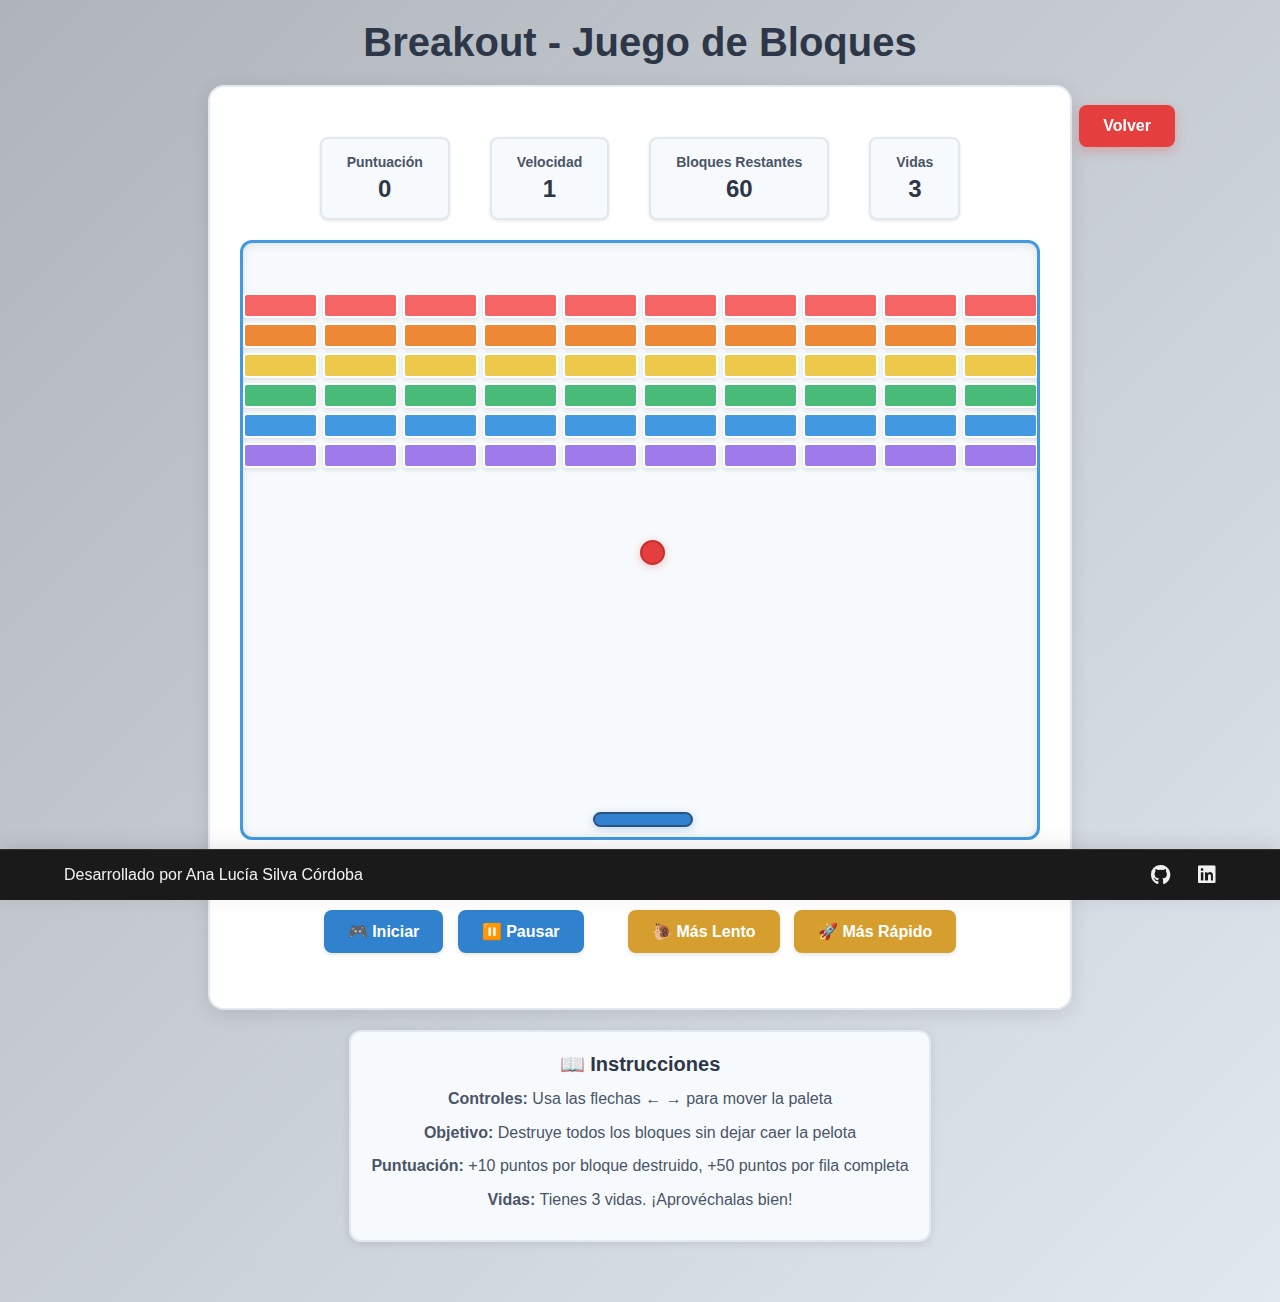
<file: pages/breakout.html>
<!DOCTYPE html>
<html lang="es">
  <head>
    <meta charset="UTF-8" />
    <meta name="viewport" content="width=device-width, initial-scale=1.0" />
    <link
      rel="stylesheet"
      href="https://cdnjs.cloudflare.com/ajax/libs/font-awesome/6.5.1/css/all.min.css"
      crossorigin="anonymous"
    />

    <link rel="stylesheet" href="../css/breakout.css" />
    <link rel="stylesheet" href="../css/button.css" />
    <link rel="stylesheet" href="../css/footer.css" />
    <link rel="stylesheet" href="../css/style.css" />
    <title>Breakout - Juego de Bloques</title>
  </head>
  <body>
  
    <div class="external-button">
      <button class="back-to-index" onclick="volverAlIndex()">Volver</button>
    </div>

    <h1><b> Breakout - Juego de Bloques</b></h1>

    <div class="game-container">
      <div class="info-panel">
        <div class="info-item">
          <div class="info-label">Puntuación</div>
          <div class="info-value" id="marcador">0</div>
        </div>
        <div class="info-item">
          <div class="info-label">Velocidad</div>
          <div class="info-value" id="velocidad-bola">0</div>
        </div>
        <div class="info-item">
          <div class="info-label">Bloques Restantes</div>
          <div class="info-value" id="bloques-restantes">60</div>
        </div>
        <div class="info-item">
          <div class="info-label">Vidas</div>
          <div class="info-value" id="vidas">3</div>
        </div>
      </div>

      <div class="ball-container" id="game-area">
        <div class="ball" id="ball"></div>
        <div class="bar" id="paddle"></div>
      </div>

      <div class="game-status" id="perdiste">
        Presiona Iniciar para comenzar
      </div>

      <div class="controls">
        <div class="control-group">
          <button id="iniciar-juego">🎮 Iniciar</button>
          <button id="pausar-juego">⏸️ Pausar</button>
        </div>

        <div class="control-group">
          <button id="disminuir-velocidad" class="speed-control">
            🐌 Más Lento
          </button>
          <button id="aumentar-velocidad" class="speed-control">
            🚀 Más Rápido
          </button>
        </div>
      </div>
    </div>

    <div class="instructions">
      <h3>📖 Instrucciones</h3>
      <p>
        <strong>Controles:</strong> Usa las flechas ← → para mover la paleta
      </p>
      <p>
        <strong>Objetivo:</strong> Destruye todos los bloques sin dejar caer la
        pelota
      </p>
      <p>
        <strong>Puntuación:</strong> +10 puntos por bloque destruido, +50 puntos
        por fila completa
      </p>
      <p><strong>Vidas:</strong> Tienes 3 vidas. ¡Aprovéchalas bien!</p>
    </div>

    <footer class="footer">
      <div class="footer-container">
        <div class="footer-left">Desarrollado por Ana Lucía Silva Córdoba</div>
        <div class="footer-right">
          <a
            href="https://github.com/alusilcof5"
            target="_blank"
            rel="noopener"
            aria-label="GitHub"
          >
            <i class="fab fa-github fa-lg"></i>
          </a>
          <a
            href="https://linkedin.com/in/ana-lucia-silva-cordoba"
            target="_blank"
            rel="noopener"
            aria-label="LinkedIn"
          >
            <i class="fab fa-linkedin fa-lg"></i>
          </a>
        </div>
      </div>
    </footer>

    <script src="../scripts/breakout.js"></script>
    <script src="../scripts/button.js"></script>
  </body>
</html>
</file>
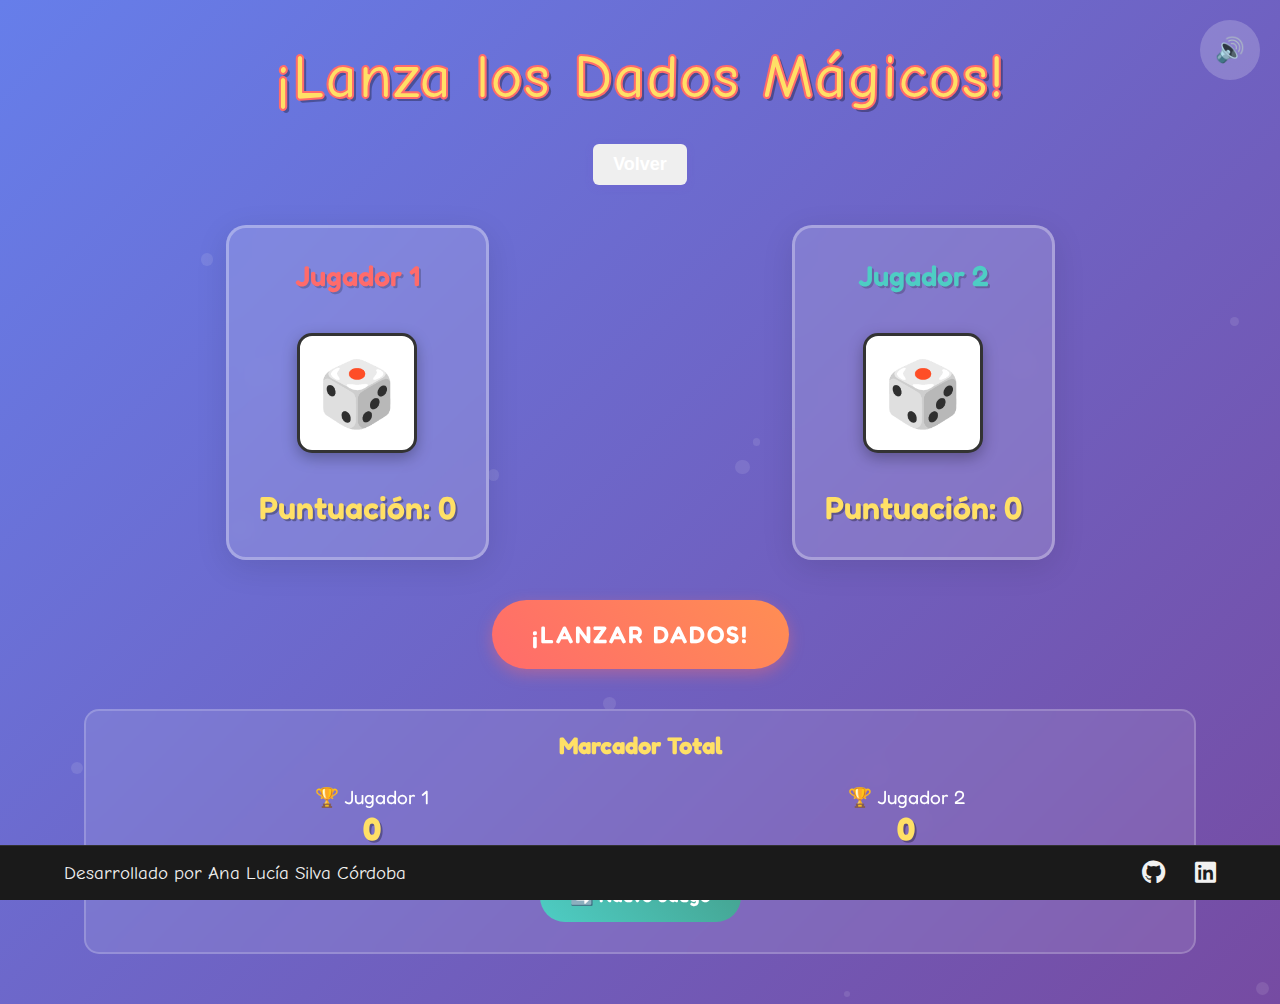
<file: pages/dice-game.html>
<!DOCTYPE html>
<html lang="es" dir="ltr">
<head>
    <meta charset="utf-8">
    <title>🎲 Aventura de Dados Mágicos 🎲</title>
    <link href="https://fonts.googleapis.com/css2?family=Fredoka:wght@400;600;700&family=Comic+Neue:wght@400;700&display=swap" rel="stylesheet">
    <link rel="stylesheet" href="../css/dice.css">
    <link rel="stylesheet" href="../css/footer.css">
    <script src="../scripts/dice.js" defer></script>
    <link rel="stylesheet" href="../css/button.css">
     <link
      rel="stylesheet"
      href="https://cdnjs.cloudflare.com/ajax/libs/font-awesome/6.5.1/css/all.min.css"
      crossorigin="anonymous"
    />
    <meta name="viewport" content="width=device-width, initial-scale=1.0">
</head>
<body>
    <button class="sound-toggle" onclick="toggleSound()" title="Activar/Desactivar sonidos">🔊</button>
    
    <div class="container">
        <h1 id="gameTitle">¡Lanza los Dados Mágicos!</h1>
        
     <!-- Botón externo fijo en la esquina superior derecha -->
    <div class="external-button">
      <button class="back-to-index" onclick="volverAlIndex()">Volver</button>
    </div>

        <div class="game-board">
            <div class="player player1">
                <div class="player-name">Jugador 1</div>
                <div class="dice-container">
                    <div class="dice" id="dice1">🎲</div>
                </div>
                <div class="score" id="score1">Puntuación: 0</div>
            </div>
            
            <div class="player player2">
                <div class="player-name">Jugador 2</div>
                <div class="dice-container">
                    <div class="dice" id="dice2">🎲</div>
                </div>
                <div class="score" id="score2">Puntuación: 0</div>
            </div>
        </div>
        
        <div class="controls">
            <button class="roll-btn" id="rollBtn" onclick="rollDice()">¡LANZAR DADOS!</button>
        </div>
        
        <div class="scoreboard">
            <h3>Marcador Total</h3>
            <div class="scores">
                <div class="player-score">
                    <span>🏆  Jugador 1</span>
                    <span class="total" id="total1">0</span>
                </div>
                <div class="player-score">
                    <span>🏆  Jugador 2</span>
                    <span class="total" id="total2">0</span>
                </div>
            </div>
            <button class="reset-btn" onclick="resetGame()">🔄 Nuevo Juego</button>
        </div>

    </div>
    <script src="../scripts/button.js"></script>
    
    <footer class="footer">
      <div class="footer-container">
        <div class="footer-left">Desarrollado por Ana Lucía Silva Córdoba</div>
        <div class="footer-right">
          <a
            href="https://github.com/alusilcof5"
            target="_blank"
            rel="noopener"
            aria-label="GitHub"
          >
            <i class="fab fa-github fa-lg"></i>
          </a>
          <a
            href="https://linkedin.com/in/ana-lucia-silva-cordoba"
            target="_blank"
            rel="noopener"
            aria-label="LinkedIn"
          >
            <i class="fab fa-linkedin fa-lg"></i>
          </a>
        </div>
      </div>
    </footer>
</body>
</html>
</file>
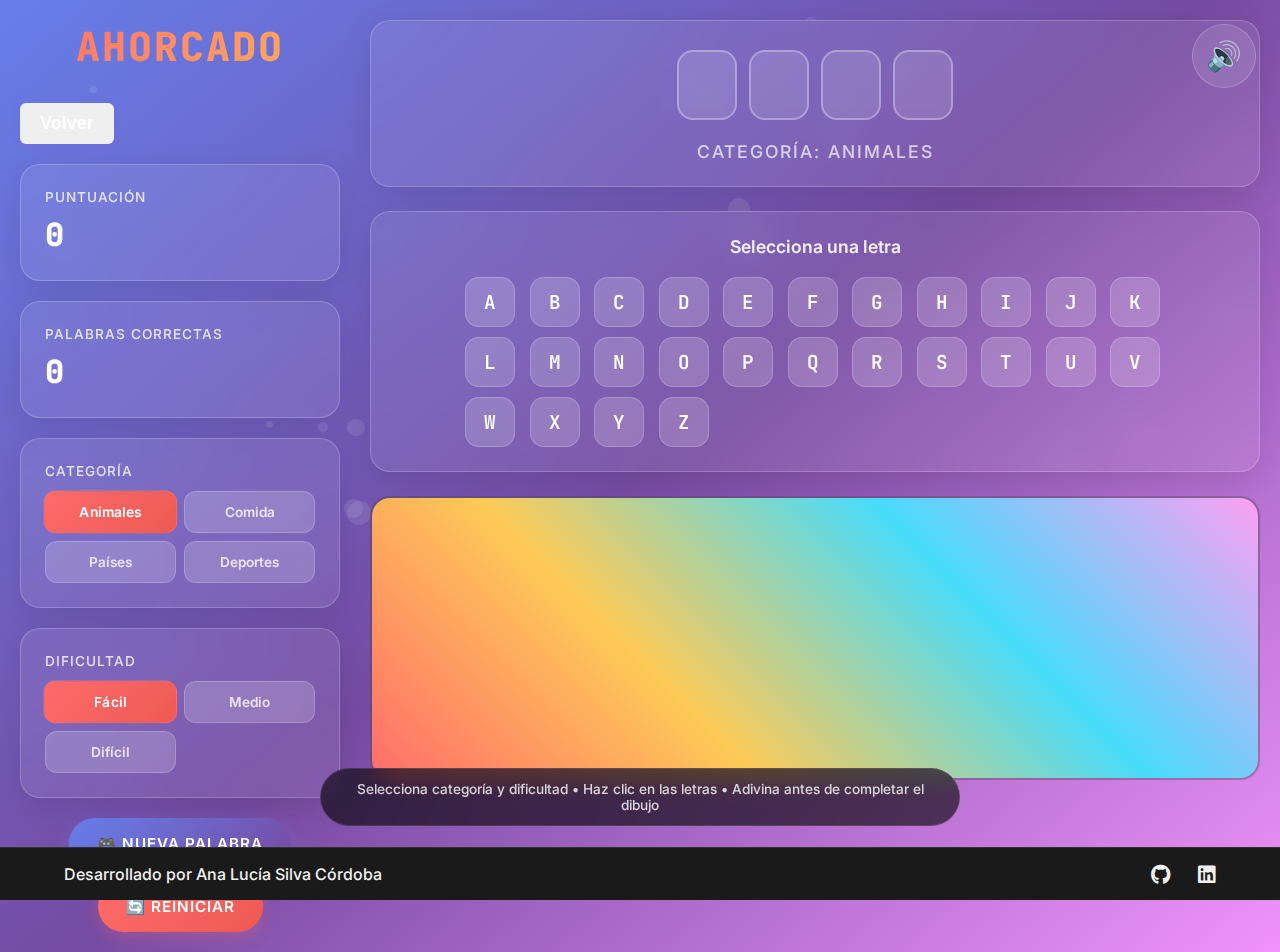
<file: pages/hangman.html>
<!DOCTYPE html>
<html lang="es" dir="ltr">
<head>
    <meta charset="utf-8">
    <title>🎯 Ahorcado - Desafío de Palabras</title>
    <link href="https://fonts.googleapis.com/css2?family=Inter:wght@400;500;600;700;800;900&family=JetBrains+Mono:wght@400;600;700&display=swap" rel="stylesheet">
    <link rel="stylesheet" href="https://cdnjs.cloudflare.com/ajax/libs/font-awesome/6.5.1/css/all.min.css"  crossorigin="anonymous" />
    <link rel="stylesheet" href="../css/hangman.css">
    <link rel="stylesheet" href="../css/button.css">
    <link rel="stylesheet" href="../css/footer.css">

</head>
<body>
    <div class="particles" id="particles"></div>
    
    <button class="sound-toggle" onclick="toggleSound()" title="Activar/Desactivar Sonidos">🔊</button>
    
    
    <div class="game-container">
        <div class="left-panel">
            <div class="game-title">AHORCADO</div>
            
            <div class="external-button">
      <button class="back-to-index" onclick="volverAlIndex()">Volver</button>
    </div>

            <div class="glass-card">
                <div class="info-title">Puntuación</div>
                <div class="info-value" id="score">0</div>
            </div>
            
            <div class="glass-card">
                <div class="info-title">Palabras Correctas</div>
                <div class="info-value" id="wordsCorrect">0</div>
            </div>
            
            <div class="glass-card">
                <div class="info-title">Categoría</div>
                <div class="selector-grid" id="categorySelector">
                    <button class="selector-btn active" data-category="animales">Animales</button>
                    <button class="selector-btn" data-category="comida">Comida</button>
                    <button class="selector-btn" data-category="paises">Países</button>
                    <button class="selector-btn" data-category="deportes">Deportes</button>
                </div>
            </div>
            
            <div class="glass-card">
                <div class="info-title">Dificultad</div>
                <div class="selector-grid" id="difficultySelector">
                    <button class="selector-btn active" data-difficulty="facil">Fácil</button>
                    <button class="selector-btn" data-difficulty="medio">Medio</button>
                    <button class="selector-btn" data-difficulty="dificil">Difícil</button>
                </div>
            </div>
            
            <div class="controls">
                <button class="control-btn" id="newGameBtn" onclick="startNewGame()">🎮 Nueva Palabra</button>
                <button class="control-btn secondary" onclick="resetGame()">🔄 Reiniciar</button>
            </div>
        </div>
        
        <div class="game-area">
            <div class="glass-card word-display">
                <div class="word-letters" id="wordDisplay"></div>
                <div class="category-hint" id="categoryHint">Categoría: Animales</div>
            </div>
            
            <div class="glass-card keyboard">
                <div class="keyboard-title">Selecciona una letra</div>
                <div class="alphabet-grid" id="alphabetGrid"></div>
            </div>

             <div class="hangman-container">
                <svg class="hangman-svg" viewBox="0 0 200 200">
                    <!-- Base -->
                    <line class="hangman-part" id="base" x1="10" y1="190" x2="100" y2="190"></line>
                    <!-- Pole -->
                    <line class="hangman-part" id="pole" x1="30" y1="190" x2="30" y2="20"></line>
                    <!-- Top -->
                    <line class="hangman-part" id="top" x1="30" y1="20" x2="120" y2="20"></line>
                    <!-- Noose -->
                    <line class="hangman-part" id="noose" x1="120" y1="20" x2="120" y2="40"></line>
                    <!-- Head -->
                    <circle class="hangman-part" id="head" cx="120" cy="50" r="10"></circle>
                    <!-- Body -->
                    <line class="hangman-part" id="body" x1="120" y1="60" x2="120" y2="130"></line>
                    <!-- Left arm -->
                    <line class="hangman-part" id="leftArm" x1="120" y1="80" x2="100" y2="100"></line>
                    <!-- Right arm -->
                    <line class="hangman-part" id="rightArm" x1="120" y1="80" x2="140" y2="100"></line>
                    <!-- Left leg -->
                    <line class="hangman-part" id="leftLeg" x1="120" y1="130" x2="100" y2="150"></line>
                    <!-- Right leg -->
                    <line class="hangman-part" id="rightLeg" x1="120" y1="130" x2="140" y2="150"></line>
                </svg>
            </div>
            
        </div>
    </div>
    
    <div class="game-result-overlay" id="gameResultOverlay">
        <div class="game-result-content">
            <div class="result-title" id="resultTitle">¡GANASTE!</div>
            <div class="result-word" id="resultWord">La palabra era: EJEMPLO</div>
            <div class="result-stats" id="resultStats">Puntuación: +100</div>
            <div class="controls">
                <button class="control-btn" onclick="continueGame()">🎯 Continuar</button>
                <button class="control-btn secondary" onclick="resetGame()">🔄 Reiniciar</button>
            </div>
        </div>
    </div>
    
    <div class="instructions">
        Selecciona categoría y dificultad • Haz clic en las letras • Adivina antes de completar el dibujo
    </div>

    <footer class="footer">
      <div class="footer-container">
        <div class="footer-left">Desarrollado por Ana Lucía Silva Córdoba</div>
        <div class="footer-right">
          <a
            href="https://github.com/alusilcof5"
            target="_blank"
            rel="noopener"
            aria-label="GitHub"
          >
            <i class="fab fa-github fa-lg"></i>
          </a>
          <a
            href="https://linkedin.com/in/ana-lucia-silva-cordoba"
            target="_blank"
            rel="noopener"
            aria-label="LinkedIn"
          >
            <i class="fab fa-linkedin fa-lg"></i>
          </a>
        </div>
      </div>
    </footer>

<script src="../scripts/button.js"></script>
<script src="../scripts/hangman.js"></script>
   
</body>
</html>
</file>
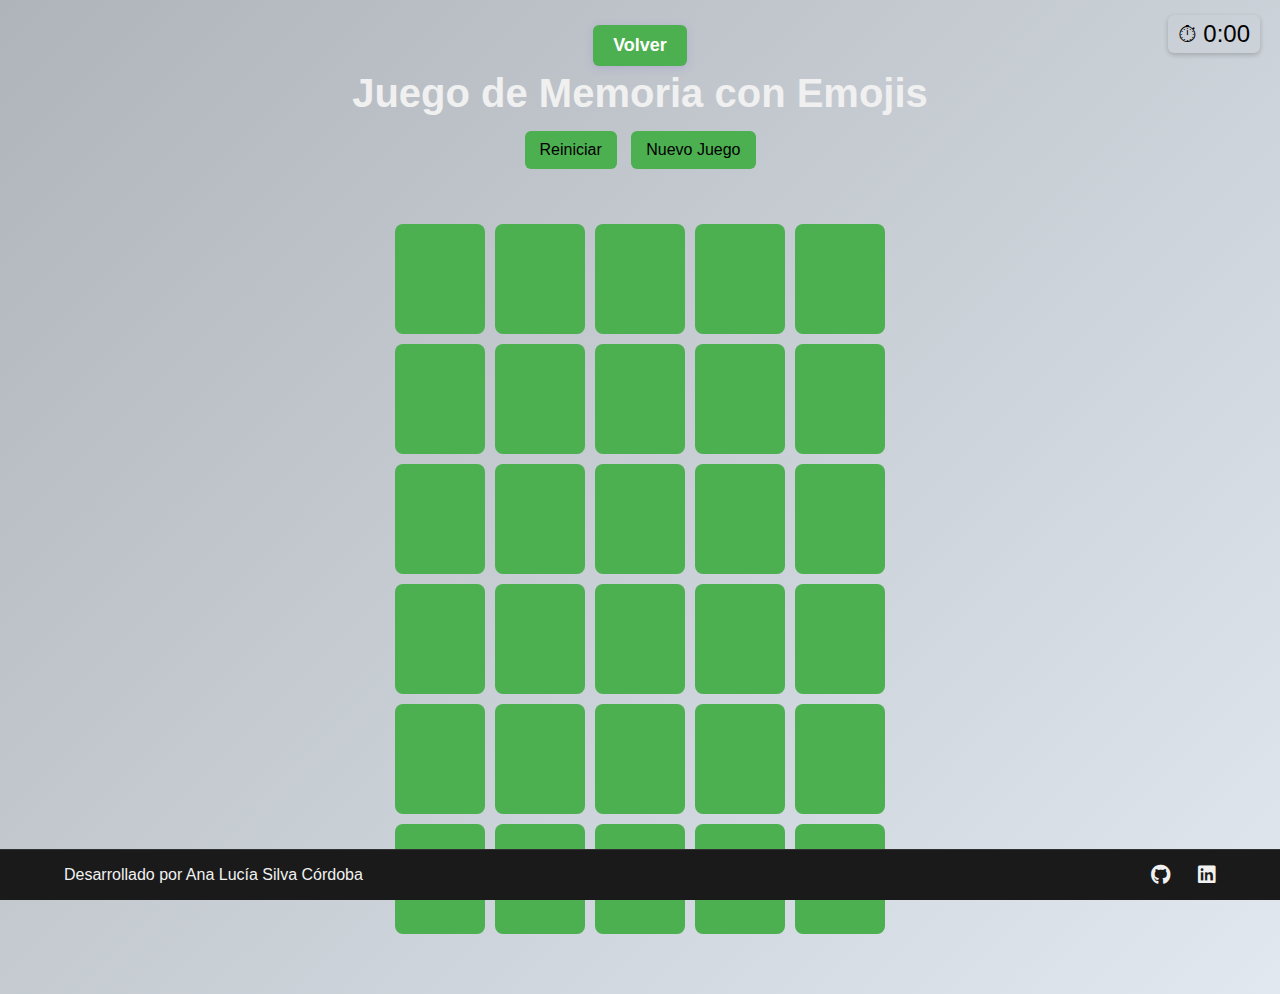
<file: pages/memory.html>
<!DOCTYPE html>
<html lang="es">
<head>
<meta charset="UTF-8">
<title>Juego de Memoria con Emojis</title>
<link rel="stylesheet" href="../css/memory.css">
<link rel="stylesheet" href="../css/button.css">
<link rel="stylesheet" href="../css/footer.css">
<link rel="stylesheet" href="../css/style.css">
 <link
      rel="stylesheet"
      href="https://cdnjs.cloudflare.com/ajax/libs/font-awesome/6.5.1/css/all.min.css"
      crossorigin="anonymous"
    />
<script src="../scripts/memory.js" defer></script>

</head>
<body>
    <!-- Botón externo fijo en la esquina superior derecha -->
    <div class="external-button">
      <button class="back-to-index" onclick="volverAlIndex()">Volver</button>
    </div>

<h1>Juego de Memoria con Emojis</h1>
<div id="timer">⏱ 0:00</div>

<div class="buttons">
    <button onclick="resetGame()">Reiniciar</button>
    <button onclick="newGame()">Nuevo Juego</button>
</div>

<div class="board" id="board"></div>

<!-- Modal de victoria -->
<div class="modal" id="winModal">
    <div class="modal-content">
        <h2>🎉 ¡Ganaste!</h2>
        <p id="finalTime"></p>
        <button onclick="closeModal()">Cerrar</button>
    </div>
</div>

<footer class="footer">
      <div class="footer-container">
        <div class="footer-left">Desarrollado por Ana Lucía Silva Córdoba</div>
        <div class="footer-right">
          <a
            href="https://github.com/alusilcof5"
            target="_blank"
            rel="noopener"
            aria-label="GitHub"
          >
            <i class="fab fa-github fa-lg"></i>
          </a>
          <a
            href="https://linkedin.com/in/ana-lucia-silva-cordoba"
            target="_blank"
            rel="noopener"
            aria-label="LinkedIn"
          >
            <i class="fab fa-linkedin fa-lg"></i>
          </a>
        </div>
      </div>
    </footer>
<script src="../scripts/button.js"></script>



</body>
</html>
</file>
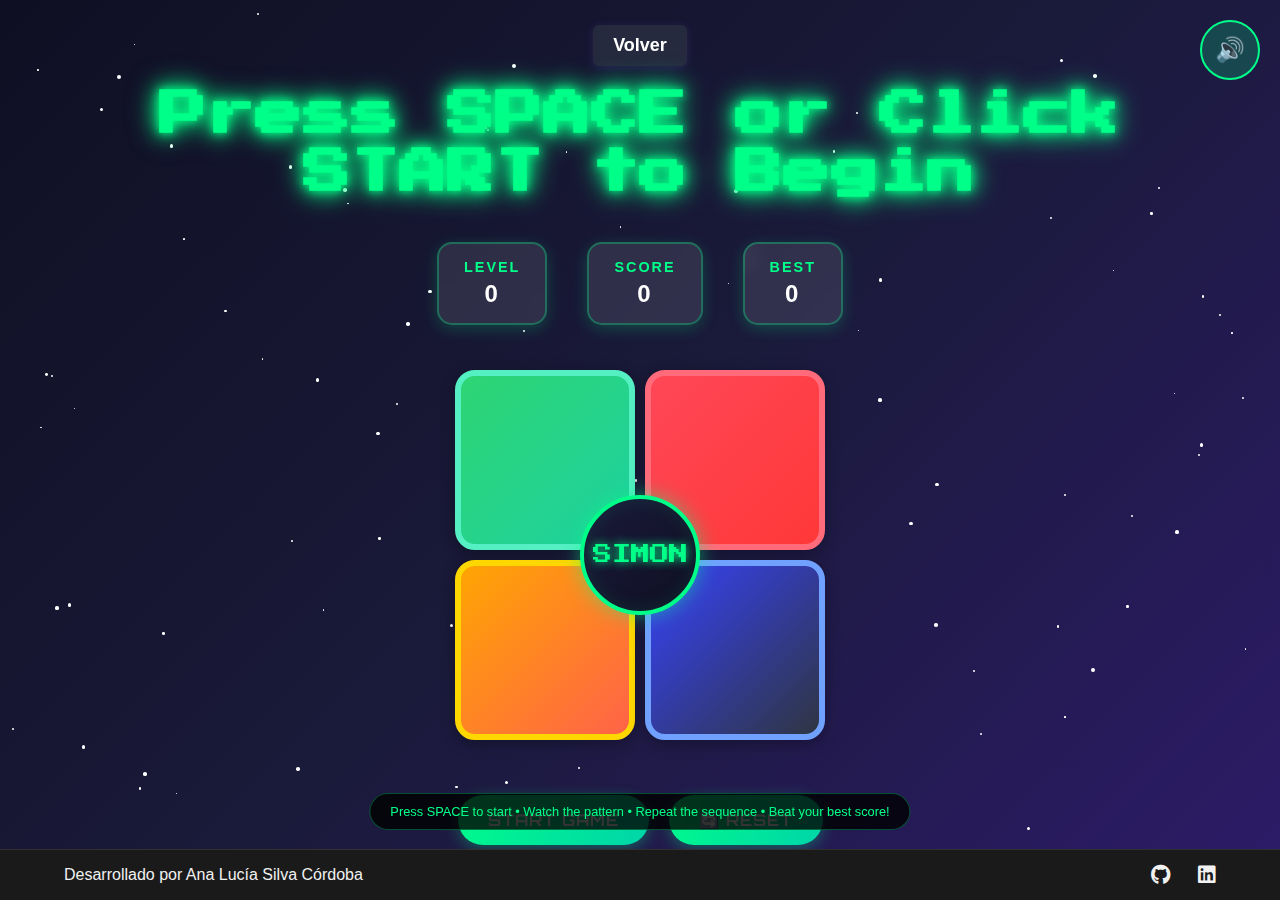
<file: pages/simon.html>
<!DOCTYPE html>
<html lang="en" dir="ltr">
<head>
    <meta charset="utf-8">
    <title>🎵 Simon Says - Memory Challenge</title>
    <link href="https://fonts.googleapis.com/css2?family=Orbitron:wght@400;700;900&family=Press+Start+2P&display=swap" rel="stylesheet">
    <link rel="stylesheet" href="../css/simon.css">
    <link rel="stylesheet" href="../css/button.css">
    <link rel="stylesheet" href="../css/footer.css">
    <link
      rel="stylesheet"
      href="https://cdnjs.cloudflare.com/ajax/libs/font-awesome/6.5.1/css/all.min.css"
      crossorigin="anonymous"
    />
</head>
<body class="body">
    <div class="stars" id="stars"></div>
    
    <button class="sound-toggle" onclick="toggleSound()" title="Toggle Sound">🔊</button>
    
    <div class="external-button">
      <button class="back-to-index" onclick="volverAlIndex()">Volver</button>
    </div>

    <h1 id="level-title">Press SPACE or Click START to Begin</h1>
    
    <div class="game-info">
        <div class="info-item">
            Level
            <span class="info-value" id="level-display">0</span>
        </div>
        <div class="info-item">
            Score
            <span class="info-value" id="score-display">0</span>
        </div>
        <div class="info-item">
            Best
            <span class="info-value" id="best-score">0</span>
        </div>
    </div>
    
    <div class="container">
        <div class="center-logo" id="center-logo">
            SIMON
        </div>
        
        <div class="row">
            <div class="btn green" id="green" data-color="green"></div>
            <div class="btn red" id="red" data-color="red"></div>
        </div>
        <div class="row">
            <div class="btn yellow" id="yellow" data-color="yellow"></div>
            <div class="btn blue" id="blue" data-color="blue"></div>
        </div>
    </div>
    
    <div class="controls">
        <button class="control-btn" id="start-btn" onclick="startGame()">START GAME</button>
        <button class="control-btn" onclick="resetGame()">🔄 RESET</button>
    </div>
    
    <div class="instructions">
        Press SPACE to start • Watch the pattern • Repeat the sequence • Beat your best score!
    </div>

    <footer class="footer">
      <div class="footer-container">
        <div class="footer-left">Desarrollado por Ana Lucía Silva Córdoba</div>
        <div class="footer-right">
          <a
            href="https://github.com/alusilcof5"
            target="_blank"
            rel="noopener"
            aria-label="GitHub"
          >
            <i class="fab fa-github fa-lg"></i>
          </a>
          <a
            href="https://linkedin.com/in/ana-lucia-silva-cordoba"
            target="_blank"
            rel="noopener"
            aria-label="LinkedIn"
          >
            <i class="fab fa-linkedin fa-lg"></i>
          </a>
        </div>
      </div>
    </footer>
<script src="../scripts/button.js"></script>

<script src="../scripts/simon.js"></script>
</body>
</html>
</file>
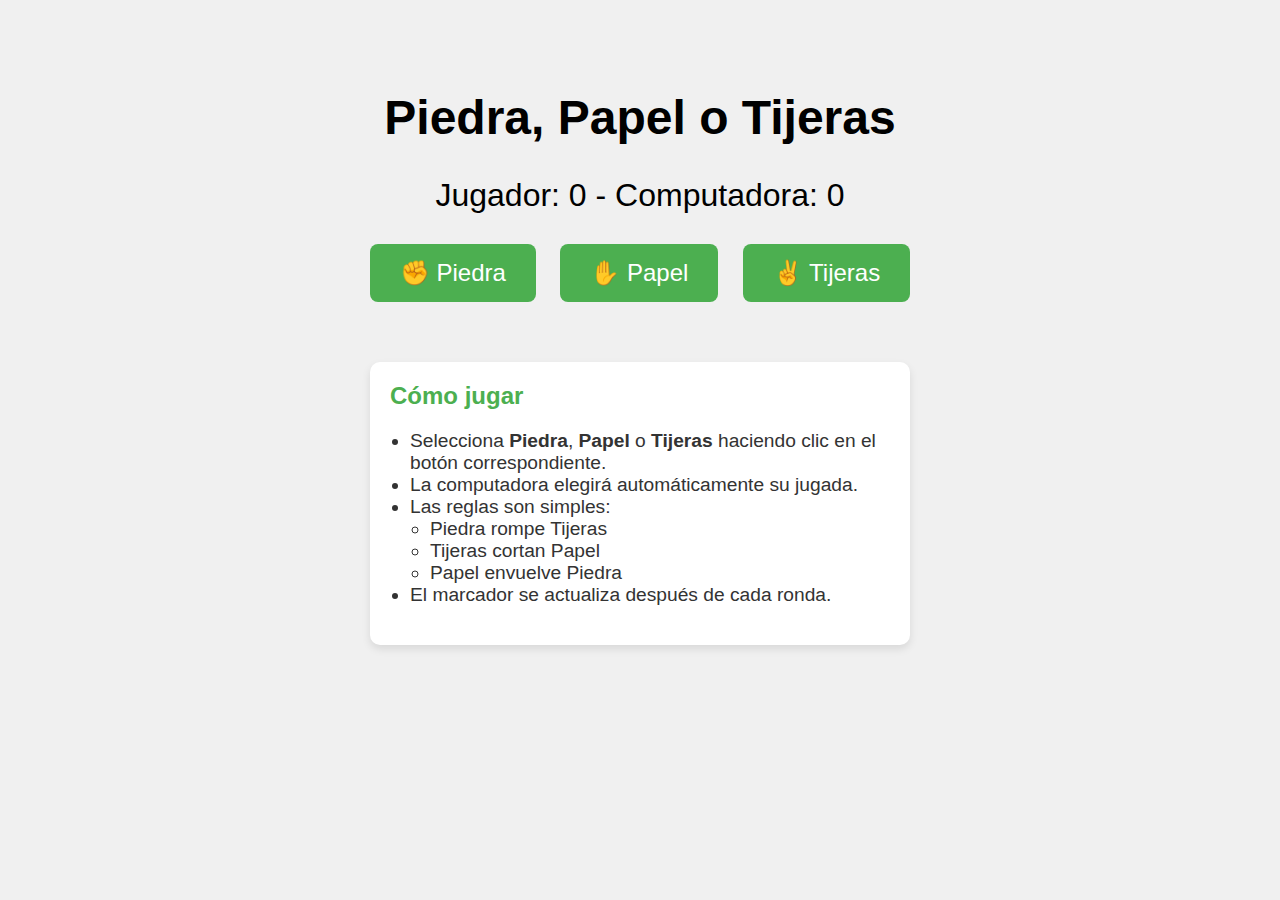
<file: pages/stone-paper.html>
<!DOCTYPE html>
<html lang="es">
<head>
<meta charset="UTF-8">
<title>Piedra, Papel o Tijeras</title>
<style>
    body {
        font-family: Arial, sans-serif;
        background-color: #f0f0f0;
        text-align: center;
        padding: 50px;
    }
    h1 {
        font-size: 3rem;
    }
    .score {
        font-size: 2rem;
        margin: 20px 0;
    }
    .buttons {
        margin: 20px;
    }
    button {
        font-size: 1.5rem;
        padding: 15px 30px;
        margin: 10px;
        cursor: pointer;
        border-radius: 8px;
        border: none;
        background-color: #4CAF50;
        color: white;
        transition: background-color 0.3s;
    }
    button:hover {
        background-color: #45a049;
    }
    .result {
        font-size: 2rem;
        margin-top: 20px;
        font-weight: bold;
    }
    .instructions {
        margin-top: 30px;
        background: white;
        padding: 20px;
        border-radius: 10px;
        display: inline-block;
        max-width: 500px;
        font-size: 1.2rem;
        color: #333;
        box-shadow: 0 4px 8px rgba(0,0,0,0.1);
        text-align: left;
    }
    .instructions h2 {
        margin-top: 0;
        font-size: 1.5rem;
        color: #4CAF50;
    }
    .instructions ul {
        padding-left: 20px;
    }
</style>
</head>
<body>
<h1>Piedra, Papel o Tijeras</h1>
<div class="score">
    Jugador: <span id="player-score">0</span> - Computadora: <span id="computer-score">0</span>
</div>
<div class="buttons">
    <button onclick="play('piedra')">✊ Piedra</button>
    <button onclick="play('papel')">✋ Papel</button>
    <button onclick="play('tijeras')">✌ Tijeras</button>
</div>
<div class="result" id="result"></div>

<div class="instructions">
    <h2>Cómo jugar</h2>
    <ul>
        <li>Selecciona <b>Piedra</b>, <b>Papel</b> o <b>Tijeras</b> haciendo clic en el botón correspondiente.</li>
        <li>La computadora elegirá automáticamente su jugada.</li>
        <li>Las reglas son simples:
            <ul>
                <li>Piedra rompe Tijeras</li>
                <li>Tijeras cortan Papel</li>
                <li>Papel envuelve Piedra</li>
            </ul>
        </li>
        <li>El marcador se actualiza después de cada ronda.</li>
    </ul>
</div>

<script>
    let playerScore = 0;
    let computerScore = 0;

    function computerPlay() {
        const choices = ['piedra', 'papel', 'tijeras'];
        return choices[Math.floor(Math.random() * 3)];
    }

    function play(playerSelection) {
        const computerSelection = computerPlay();
        let result = '';

        if (playerSelection === computerSelection) {
            result = 'Empate 😐';
        } else if (
            (playerSelection === 'piedra' && computerSelection === 'tijeras') ||
            (playerSelection === 'papel' && computerSelection === 'piedra') ||
            (playerSelection === 'tijeras' && computerSelection === 'papel')
        ) {
            playerScore++;
            result = `Ganaste 🎉 (${playerSelection} vence a ${computerSelection})`;
        } else {
            computerScore++;
            result = `Perdiste 😢 (${computerSelection} vence a ${playerSelection})`;
        }

        document.getElementById('player-score').textContent = playerScore;
        document.getElementById('computer-score').textContent = computerScore;
        document.getElementById('result').textContent = result;
    }
</script>
</body>
</html>
</file>
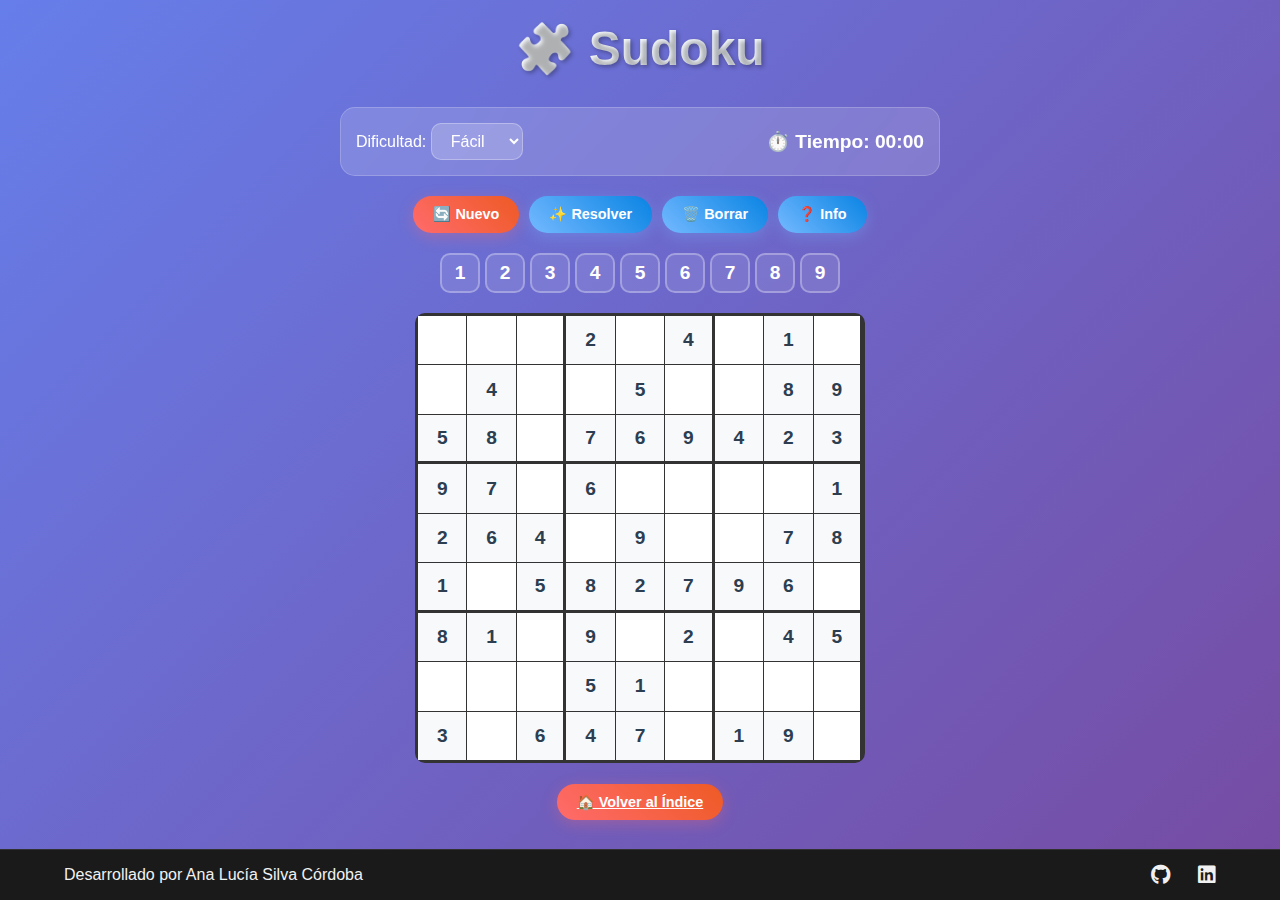
<file: pages/sudoku.html>
<!DOCTYPE html>
<html lang="es">
<head>
    <meta charset="UTF-8">
    <meta name="viewport" content="width=device-width, initial-scale=1.0">
    <link rel="stylesheet" href="../css/sudoku.css">
    <link rel="stylesheet" href="../css/footer.css">
     <link
      rel="stylesheet"
      href="https://cdnjs.cloudflare.com/ajax/libs/font-awesome/6.5.1/css/all.min.css"
      crossorigin="anonymous"
    />
    <title>Sudoku - Juego Interactivo</title>
</head>
<body>
    <div class="container">
        <div class="header"><h1>🧩 Sudoku</h1></div>
        
        <div class="game-info">
            <div class="difficulty-selector">
                <label for="difficulty">Dificultad: </label>
                <select id="difficulty">
                    <option value="easy">Fácil</option>
                    <option value="hard">Difícil</option>
                </select>
            </div>
            <div class="timer">⏱️ Tiempo: <span id="timer">00:00</span></div>
        </div>

        <div class="controls">
            <button class="btn" onclick="generateNewGame()">🔄 Nuevo</button>
            <button class="btn btn-secondary" onclick="solvePuzzle()">✨ Resolver</button>
            <button class="btn btn-secondary" onclick="clearSelected()">🗑️ Borrar</button>
            <button class="btn btn-secondary" onclick="showInstructions()">❓ Info</button>
        </div>

        <div class="number-input" id="number-input"></div>
        <div class="sudoku-board" id="sudoku-board"></div>
        <div class="message success" id="success-message">🎉 ¡Felicidades! Sudoku completado 🎉</div>

        <!-- Modal -->
        <div class="modal" id="instructions-modal" onclick="hideInstructions()">
            <div class="modal-content" onclick="event.stopPropagation()">
                <div class="modal-header">
                    <h2>📋 Cómo Jugar</h2>
                    <button class="close-btn" onclick="hideInstructions()">×</button>
                </div>
                <div class="modal-body" id="modal-body"></div>
                <div class="modal-footer">
                    <button class="btn" onclick="hideInstructions()">🚀 ¡A Jugar!</button>
                </div>
            </div>
        </div>
        <div class="back-button-container">
    <a href="../index.html" class="btn btn-back">🏠 Volver al Índice</a>
</div>

    </div>

    <footer class="footer">
      <div class="footer-container">
        <div class="footer-left">Desarrollado por Ana Lucía Silva Córdoba</div>
        <div class="footer-right">
          <a
            href="https://github.com/alusilcof5"
            target="_blank"
            rel="noopener"
            aria-label="GitHub"
          >
            <i class="fab fa-github fa-lg"></i>
          </a>
          <a
            href="https://linkedin.com/in/ana-lucia-silva-cordoba"
            target="_blank"
            rel="noopener"
            aria-label="LinkedIn"
          >
            <i class="fab fa-linkedin fa-lg"></i>
          </a>
        </div>
      </div>
    </footer>

    <script src="../scripts/sudoku.js"></script>
</body>
</html>
</file>
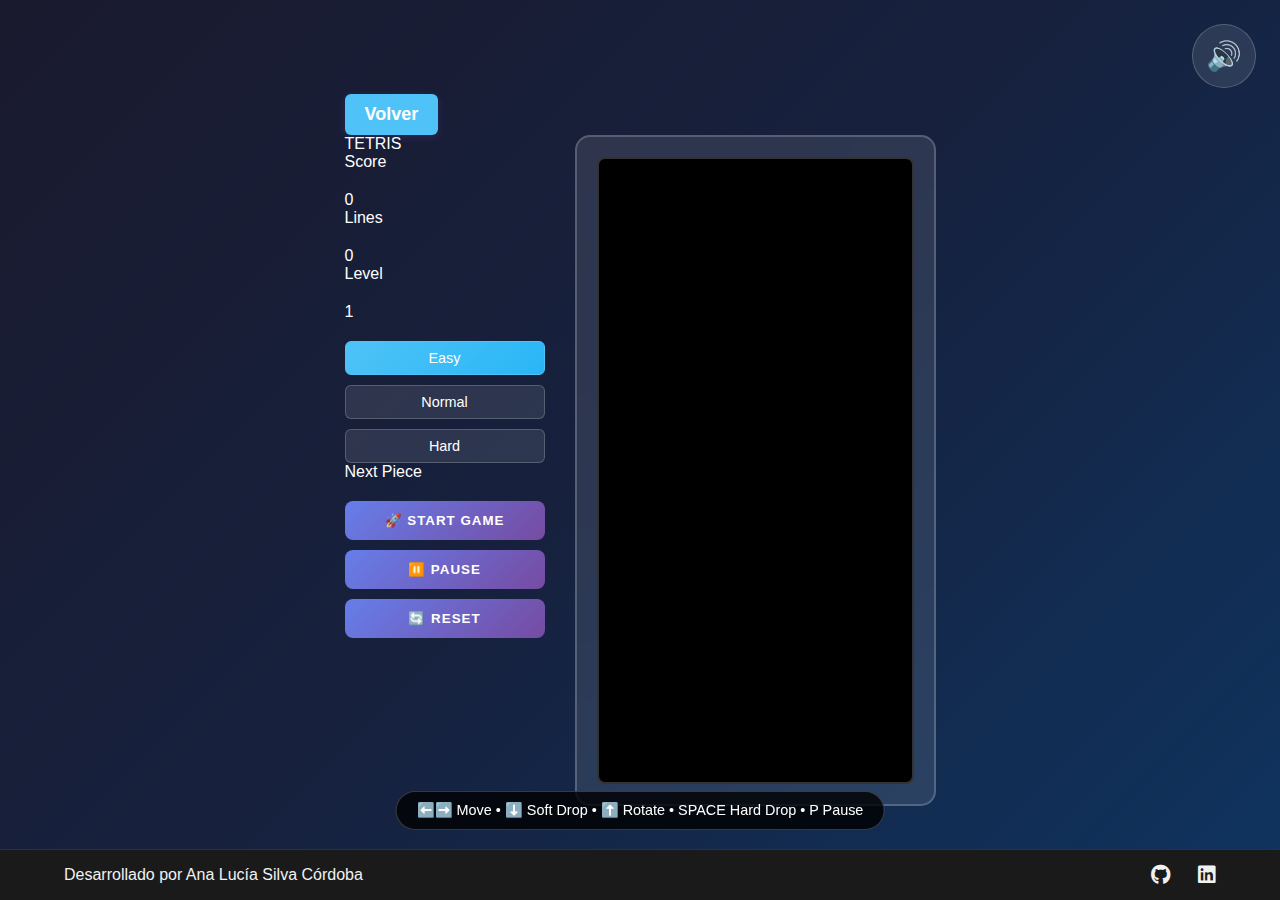
<file: pages/tetris.html>
<!DOCTYPE html>
<html lang="en" dir="ltr">
<head>
    <meta charset="utf-8">
    <title>🎮 Tetris - Block Challenge</title>
    <link href="https://fonts.googleapis.com/css2?family=Orbitron:wght@400;700;900&family=Press+Start+2P&display=swap" rel="stylesheet">
    <link rel="stylesheet" href="../css/tetris.css">
    <link rel="stylesheet" href="../css/button.css">
    <link rel="stylesheet" href="../css/footer.css">
    <link rel="stylesheet" href="https://cdnjs.cloudflare.com/ajax/libs/font-awesome/6.5.1/css/all.min.css" crossorigin="anonymous" />
</head>
<body>
    <div class="stars" id="stars"></div>
    
    <button class="sound-toggle" onclick="toggleSound()" title="Toggle Sound">🔊</button>
    
    <section>
    <div class="external-button">
      <button class="back-to-index" onclick="volverAlIndex()">Volver</button>
    </div>
   

    <div class="game-container">
        <div class="left-panel">
            <div class="game-title">TETRIS</div>
            
            <div class="info-panel">
                <div class="info-title">Score</div>
                <div class="info-value" id="score">0</div>
            </div>
            
            <div class="info-panel">
                <div class="info-title">Lines</div>
                <div class="info-value" id="lines">0</div>
            </div>
            
            <div class="info-panel">
                <div class="info-title">Level</div>
                <div class="info-value" id="currentLevel">1</div>
                <div class="level-selector">
                    <button class="level-btn active" onclick="setLevel(1)">Easy</button>
                    <button class="level-btn" onclick="setLevel(2)">Normal</button>
                    <button class="level-btn" onclick="setLevel(3)">Hard</button>
                </div>
            </div>
            
            <div class="info-panel">
                <div class="info-title">Next Piece</div>
                <div class="next-piece">
                    <div class="next-grid" id="nextPiece"></div>
                </div>
            </div>
            
            <div class="controls">
                <button class="control-btn" id="startBtn" onclick="startGame()">🚀 Start Game</button>
                <button class="control-btn pause-btn" id="pauseBtn" onclick="togglePause()">⏸️ Pause</button>
                <button class="control-btn" onclick="resetGame()">🔄 Reset</button>
            </div>
        </div>
        
        <div class="game-board">
            <div class="tetris-grid" id="gameGrid"></div>
        </div>
    </div>
    
    <div class="game-over-overlay" id="gameOverOverlay">
        <div class="game-over-content">
            <div class="game-over-title">GAME OVER</div>
            <div class="game-over-stats" id="finalStats"></div>
            <button class="control-btn" onclick="startGame()">🎮 Play Again</button>
        </div>
    </div>
    
    <div class="instructions">
        ⬅️➡️ Move • ⬇️ Soft Drop • ⬆️ Rotate • SPACE Hard Drop • P Pause
    </div>

    <footer class="footer">
      <div class="footer-container">
        <div class="footer-left">Desarrollado por Ana Lucía Silva Córdoba</div>
        <div class="footer-right">
          <a
            href="https://github.com/alusilcof5"
            target="_blank"
            rel="noopener"
            aria-label="GitHub"
          >
            <i class="fab fa-github fa-lg"></i>
          </a>
          <a
            href="https://linkedin.com/in/ana-lucia-silva-cordoba"
            target="_blank"
            rel="noopener"
            aria-label="LinkedIn"
          >
            <i class="fab fa-linkedin fa-lg"></i>
          </a>
        </div>
      </div>
    </footer>
    <script src="../scripts/tetris.js"></script>
    <script src="../scripts/button.js"></script>
</body>
</html>
</file>
<file: css/breakout.css>
* {
  margin: 0;
  padding: 0;
  box-sizing: border-box;
}

body {
  font-family: "Arial", sans-serif;
  background: linear-gradient(135deg, #f8fafc 0%, #e2e8f0 100%);
  color: #1a202c;
  min-height: 100vh;
  display: flex;
  flex-direction: column;
  align-items: center;
  padding: 20px 20px 80px 20px; /* Padding inferior para el footer fijo */
  margin: 0;
}

h1 {
  font-size: 2.5rem;
  margin-bottom: 20px;
  text-shadow: none;
  text-align: center;
  color: #2d3748;
}

.game-container {
  background: #ffffff;
  border-radius: 16px;
  padding: 30px;
  box-shadow: 0 4px 20px rgba(0, 0, 0, 0.1);
  border: 2px solid #e2e8f0;
}

.ball-container {
  width: 800px;
  height: 600px;
  background: #f7fafc;
  border: 3px solid #4299e1;
  border-radius: 12px;
  position: relative;
  margin: 20px auto;
  overflow: hidden;
  box-shadow: inset 0 2px 8px rgba(0, 0, 0, 0.1);
}

.ball {
  width: 25px;
  height: 25px;
  background: #e53e3e;
  border-radius: 50%;
  position: absolute;
  box-shadow: 0 2px 8px rgba(229, 62, 62, 0.3);
  border: 2px solid #c53030;
}

.bar {
  width: 100px;
  height: 15px;
  background: #3182ce;
  border-radius: 8px;
  position: absolute;
  bottom: 10px;
  left: 350px;
  box-shadow: 0 2px 8px rgba(49, 130, 206, 0.3);
  border: 2px solid #2c5282;
}

.brick {
  width: 75px;
  height: 25px;
  position: absolute;
  border-radius: 4px;
  border: 2px solid #ffffff;
  box-shadow: 0 2px 4px rgba(0, 0, 0, 0.1);
}

.brick-row-1 {
  background: #f56565;
} /* Rojo suave */
.brick-row-2 {
  background: #ed8936;
} /* Naranja suave */
.brick-row-3 {
  background: #ecc94b;
} /* Amarillo suave */
.brick-row-4 {
  background: #48bb78;
} /* Verde suave */
.brick-row-5 {
  background: #4299e1;
} /* Azul suave */
.brick-row-6 {
  background: #9f7aea;
} /* Púrpura suave */

.controls {
  text-align: center;
  margin: 20px 0;
}

.control-group {
  display: inline-block;
  margin: 0 15px;
  vertical-align: top;
}

button {
  background: #3182ce;
  color: white;
  border: none;
  padding: 12px 24px;
  margin: 5px;
  border-radius: 8px;
  cursor: pointer;
  font-size: 16px;
  font-weight: 600;
  transition: all 0.2s ease;
  box-shadow: 0 2px 4px rgba(0, 0, 0, 0.1);
}

button:hover {
  background: #2c5282;
  transform: translateY(-1px);
  box-shadow: 0 4px 8px rgba(0, 0, 0, 0.15);
}

button:focus {
  outline: 3px solid #63b3ed;
  outline-offset: 2px;
}

button:active {
  transform: translateY(0);
}

.speed-control {
  background: #d69e2e;
}

.speed-control:hover {
  background: #b7791f;
}

.restart-btn {
  background: #e53e3e;
}

.restart-btn:hover {
  background: #c53030;
}

.info-panel {
  display: flex;
  justify-content: center;
  gap: 40px;
  margin: 20px 0;
  flex-wrap: wrap;
}

.info-item {
  background: #f7fafc;
  padding: 15px 25px;
  border-radius: 8px;
  text-align: center;
  border: 2px solid #e2e8f0;
  box-shadow: 0 1px 3px rgba(0, 0, 0, 0.1);
}

.info-label {
  font-size: 14px;
  color: #4a5568;
  margin-bottom: 5px;
  font-weight: 600;
}

.info-value {
  font-size: 24px;
  font-weight: bold;
  color: #2d3748;
}

.game-status {
  text-align: center;
  font-size: 18px;
  margin: 15px 0;
  min-height: 25px;
  color: #2d3748;
  font-weight: 600;
}

.instructions {
  background: #f7fafc;
  padding: 20px;
  border-radius: 12px;
  margin-top: 20px;
  text-align: center;
  max-width: 600px;
  border: 2px solid #e2e8f0;
  box-shadow: 0 2px 8px rgba(0, 0, 0, 0.1);
}

.instructions h3 {
  margin-bottom: 10px;
  color: #2d3748;
  font-size: 20px;
}

.instructions p {
  margin: 8px 0;
  color: #4a5568;
  line-height: 1.6;
}

.footer {
  position: fixed;
  bottom: 0;
  left: 0;
  right: 0;
  width: 100%;
  padding: 15px 0;
  background: #ffffff;
  border-top: 2px solid #e2e8f0;
  box-shadow: 0 -4px 20px rgba(0, 0, 0, 0.1);
  z-index: 1000;
}

.footer-content {
  max-width: 1200px;
  margin: 0 auto;
  display: flex;
  justify-content: space-between;
  align-items: center;
  padding: 0 30px;
}

.footer-info {
  display: flex;
  flex-direction: column;
  align-items: flex-end;
  text-align: right;
}

.footer-text {
  color: #4a5568;
  font-size: 14px;
  margin: 0;
  font-weight: 600;
}

.game-info {
  font-size: 12px;
  color: #718096;
  margin: 2px 0 0 0;
}

/* Botón fuera del contenedor principal */
.external-button {
  position: fixed;
  top: 100px;
  right: 100px;
  z-index: 1001;
}

.external-button .back-to-index {
  background: #e53e3e;
  padding: 12px 24px;
  font-size: 16px;
  border-radius: 8px;
  box-shadow: 0 4px 12px rgba(229, 62, 62, 0.3);
}

.external-button .back-to-index:hover {
  background: #c53030;
  box-shadow: 0 6px 16px rgba(229, 62, 62, 0.4);
}

.footer {
  background-color: #1a1a1a;
  color: #f1f1f1;
  padding: 1rem 0;
}

.footer-container {
  max-width: 1200px;
  margin: 0 auto; /* centra el contenido */
  padding: 0 1.5rem; /* espacio lateral interno */
  display: flex;
  justify-content: space-between;
  align-items: center;
  flex-wrap: wrap;
}

.footer-left {
  font-weight: 500;
}

.footer-right a {
  color: #f1f1f1;
  margin-left: 1.5rem;
  text-decoration: none;
  transition: color 0.3s ease;
}

.footer-right a:hover {
  color: #0e76a8; /* color al hacer hover */
}

@media (max-width: 768px) {
  .footer-content {
    flex-direction: column;
    gap: 10px;
    padding: 0 20px;
  }

  .footer-info {
    align-items: center;
    text-align: center;
  }

  .external-button {
    top: 10px;
    right: 10px;
  }

  .external-button .back-to-index {
    padding: 8px 16px;
    font-size: 14px;
  }
}

@media (max-width: 900px) {
  .ball-container {
    width: 90vw;
    max-width: 800px;
    height: 60vh;
    min-height: 400px;
  }

  h1 {
    font-size: 2rem;
  }

  .game-container {
    padding: 20px;
    margin: 0 10px;
  }
}

.brick.destroyed {
  animation: brickDestroy 0.3s ease-out;
}

@keyframes brickDestroy {
  0% {
    transform: scale(1) rotate(0deg);
    opacity: 1;
  }
  50% {
    transform: scale(1.2) rotate(10deg);
    opacity: 0.7;
  }
  100% {
    transform: scale(0) rotate(45deg);
    opacity: 0;
  }
}
</file>
<file: css/button.css>
.back-to-index {
  color: white;
  border: none;
  padding: 10px 20px;
  border-radius: 6px;
  cursor: pointer;
  font-size: 18px;
  font-weight: 600;
  transition: all 0.2s ease;
  box-shadow: 0 2px 8px rgba(128, 90, 213, 0.2);
  text-decoration: none;
  display: inline-flex;
  align-items: center;
  gap: 6px;
}

.back-to-index:hover {
  background: #6b46c1;
  transform: translateY(-1px);
  box-shadow: 0 4px 12px rgba(128, 90, 213, 0.3);
}

.back-to-index:focus {
  outline: 2px solid #c4b5fd;
  outline-offset: 2px;
}
</file>
<file: css/footer.css>
/* Footer Styles */
.footer {
  position: fixed;
  bottom: 0;
  left: 0;
  right: 0;
  width: 100%;
  padding: 15px 0;
  background: rgba(0, 0, 0, 0.8);
  backdrop-filter: blur(10px);
  border-top: 1px solid rgba(255, 255, 255, 0.1);
  z-index: 1000;
}

.footer {
  background-color: #1a1a1a;
  color: #f1f1f1;
  padding: 1rem 0;
}

.footer-container {
  max-width: 1200px;
  margin: 0 auto; /* centra el contenido */
  padding: 0 1.5rem; /* espacio lateral interno */
  display: flex;
  justify-content: space-between;
  align-items: center;
  flex-wrap: wrap;
}

.footer-left {
  font-weight: 500;
}

.footer-right a {
  color: #f1f1f1;
  margin-left: 1.5rem;
  text-decoration: none;
  transition: color 0.3s ease;
}

.footer-right a:hover {
  color: #0e76a8; /* color al hacer hover */
}
</file>
<file: css/style.css>
* {
  margin: 0;
  padding: 0;
  box-sizing: border-box;
}

body {
  font-family: "Arial", sans-serif;
  background: linear-gradient(135deg, #aeb4b9 0%, #e2e8f0 100%);
  min-height: 100vh;
  padding-bottom: 60px; 
}

.container {
  max-width: 1200px;
  margin: 0 auto;
  padding: 20px;
}

.header {
  text-align: center;
  margin-bottom: 50px;
  padding: 40px 0;
}

.header h1 {
  font-size: 3.5rem;
  margin-bottom: 15px;
  text-shadow: 2px 2px 4px #8a2be2;
  background: linear-gradient(45deg, #fff, #f0f8ff);
  -webkit-background-clip: text;
  -webkit-text-fill-color: transparent;
  background-clip: text;
}

.header p {
  font-size: 1.2rem;
  opacity: 0.9;
  text-shadow: 1px 1px 2px rgba(0, 0, 0, 0.2);
}

.games-grid {
  display: grid;
  grid-template-columns: repeat(auto-fit, minmax(350px, 1fr));
  gap: 30px;
  margin-bottom: 40px;
}

.game-card {
  background: rgba(255, 255, 255, 0.15);
  backdrop-filter: blur(10px);
  border-radius: 20px;
  padding: 0;
  text-decoration: none;
  color: inherit;
  transition: all 0.3s ease;
  border: 1px solid rgba(255, 255, 255, 0.2);
  overflow: hidden;
  box-shadow: 0 8px 32px rgba(0, 0, 0, 0.1);
  height: 100%;
}

.game-card:hover {
  transform: translateY(-8px);
  box-shadow: 0 15px 40px rgba(0, 0, 0, 0.2);
  background: rgba(255, 255, 255, 0.2);
}

.game-card.coming-soon {
  opacity: 0.7;
  cursor: pointer;
}

.game-card.coming-soon:hover {
  transform: translateY(-4px);
  opacity: 0.9;
}

.game-image {
  height: 120px;
  display: flex;
  align-items: center;
  justify-content: center;
  font-size: 4rem;
  position: relative;
  background: linear-gradient(
    135deg,
    rgba(255, 255, 255, 0.1),
    rgba(255, 255, 255, 0.05)
  );
}

.game-image.dice {
    background: linear-gradient(135deg, #7642ba, #b9aeca);
}

.game-image.chess {
  background: linear-gradient(135deg, #8b4513, #1ed22d);
}
.game-image.checkers {
  background: linear-gradient(135deg, #dc143c, #5f858a);
}
.game-image.memory {
  background: linear-gradient(135deg, #9370db, #c9bcd4);
}
.game-image.sudoku {
  background: linear-gradient(135deg, #ff6347, #e0cbc3);
}
.game-image.lottery {
  background: linear-gradient(135deg, #32cd32, #474747);
}
.game-image.breakout {
  background: linear-gradient(135deg, #ff69b4, #e7ff14);
}
.game-image.tetris {
  background: linear-gradient(135deg, #a4a8b4, #0000cd);
}
.game-image.snake {
  background: linear-gradient(135deg, #f1fae3, #32cda6);
}

.game-image.simon {
  background: linear-gradient(135deg, #00ff88, #d400a6);
} 

.game-image.tetris {
   background: linear-gradient(135deg, #ff6969, #ffc014);
} 
.game-image.hangman {
  background: linear-gradient(135deg, #dfff6b, #24ee89);
}

.difficulty {
  position: absolute;
  top: 10px;
  right: 10px;
  padding: 4px 12px;
  border-radius: 15px;
  font-size: 0.8rem;
  font-weight: bold;
  text-transform: uppercase;
}

.difficulty.easy {
  background: #4caf50;
  color: white;
}
.difficulty.medium {
  background: #ff9800;
  color: white;
}
.difficulty.hard {
  background: #f44336;
  color: white;
}

.game-content {
  padding: 25px;
  text-align: center;
}

.game-title {
  font-size: 1.5rem;
  margin-bottom: 15px;
  font-weight: bold;
}

.game-description {
  font-size: 0.95rem;
  line-height: 1.6;
  margin-bottom: 20px;
  opacity: 0.9;
}

.play-button {
  background: linear-gradient(45deg, #ff6b6b, #ee5a24);
  color: white;
  border: none;
  padding: 12px 30px;
  border-radius: 25px;
  font-size: 1rem;
  font-weight: bold;
  cursor: pointer;
  transition: all 0.3s ease;
  box-shadow: 0 4px 15px rgba(255, 107, 107, 0.3);
  ;
}

.play-button:hover {
  transform: translateY(-2px);
  box-shadow: 0 6px 20px rgba(255, 107, 107, 0.4);
}

.coming-soon .play-button {
  background: linear-gradient(45deg, #95a5a6, #7f8c8d);
  cursor: not-allowed;
}

.coming-soon .play-button:hover {
  transform: none;
  box-shadow: 0 4px 15px rgba(149, 165, 166, 0.3);
}


@media (max-width: 768px) {
  .header h1 {
    font-size: 2.5rem;
  }

  .games-grid {
    grid-template-columns: 1fr;
    gap: 20px;
  }

  .footer-content {
    flex-direction: column;
    gap: 10px;
    padding: 0 20px;
  }

  .developer-info {
    order: 2;
  }

  .social-links {
    order: 1;
  }
}
</file>
<file: css/dice.css>
* {
            margin: 0;
            padding: 0;
            box-sizing: border-box;
        }

        body {
            background: linear-gradient(135deg, #667eea 0%, #764ba2 100%);
            min-height: 100vh;
            font-family: 'Fredoka', cursive;
            overflow-x: hidden;
            position: relative;
        }

        /* Animated background particles */
        .particle {
            position: absolute;
            background: rgba(255, 255, 255, 0.1);
            border-radius: 50%;
            animation: float 6s ease-in-out infinite;
            pointer-events: none;
        }

        @keyframes float {
            0%, 100% { transform: translateY(0px) rotate(0deg); }
            50% { transform: translateY(-20px) rotate(180deg); }
        }

        .container {
            width: 90%;
            max-width: 1200px;
            margin: auto;
            text-align: center;
            padding: 20px;
            position: relative;
            z-index: 1;
        }

        h1 {
            margin: 20px 0 30px;
            font-family: 'Comic Neue', cursive;
            font-weight: 700;
            text-shadow: 3px 3px 0 rgba(0,0,0,0.3);
            font-size: clamp(2rem, 6vw, 4rem);
            color: #FFE066;
            animation: glow 2s ease-in-out infinite alternate;
            text-stroke: 2px #FF6B6B;
            -webkit-text-stroke: 2px #FF6B6B;
        }

        @keyframes glow {
            from { text-shadow: 3px 3px 0 rgba(0,0,0,0.3), 0 0 20px #FFE066; }
            to { text-shadow: 3px 3px 0 rgba(0,0,0,0.3), 0 0 30px #FFE066, 0 0 40px #FFE066; }
        }

        .game-board {
            display: flex;
            justify-content: space-around;
            align-items: center;
            flex-wrap: wrap;
            gap: 20px;
            margin: 40px 0;
        }

        .player {
            background: rgba(255, 255, 255, 0.15);
            backdrop-filter: blur(10px);
            border-radius: 20px;
            padding: 30px;
            border: 3px solid rgba(255, 255, 255, 0.3);
            box-shadow: 0 8px 32px rgba(0,0,0,0.1);
            transition: all 0.3s ease;
            min-width: 250px;
            position: relative;
            overflow: hidden;
        }

        .player.winner {
            transform: scale(1.05);
            box-shadow: 0 0 30px #FFD700;
            border-color: #FFD700;
            animation: celebrate 1s ease-in-out;
        }

        @keyframes celebrate {
            0%, 100% { transform: scale(1.05) rotate(0deg); }
            25% { transform: scale(1.1) rotate(2deg); }
            75% { transform: scale(1.1) rotate(-2deg); }
        }

        .player-name {
            font-size: 1.8rem;
            color: #FF6B6B;
            font-weight: 600;
            margin-bottom: 20px;
            text-shadow: 2px 2px 0 rgba(0,0,0,0.2);
        }

        .player1 .player-name { color: #FF6B6B; }
        .player2 .player-name { color: #4ECDC4; }

        .dice-container {
            position: relative;
            display: inline-block;
            margin: 20px 0;
        }

        .dice {
            width: 120px;
            height: 120px;
            background: #FFFFFF;
            border-radius: 15px;
            border: 3px solid #333;
            box-shadow: 0 5px 15px rgba(0,0,0,0.3);
            display: flex;
            align-items: center;
            justify-content: center;
            font-size: 4rem;
            transition: all 0.3s ease;
            cursor: pointer;
            position: relative;
            overflow: hidden;
        }

        .dice::before {
            content: '';
            position: absolute;
            top: -50%;
            left: -50%;
            width: 200%;
            height: 200%;
            background: linear-gradient(45deg, transparent, rgba(255,255,255,0.3), transparent);
            transform: rotate(45deg);
            transition: all 0.6s ease;
            opacity: 0;
        }

        .dice.rolling {
            animation: roll 1s ease-in-out;
        }

        .dice.rolling::before {
            opacity: 1;
            animation: shine 1s ease-in-out;
        }

        @keyframes roll {
            0% { transform: rotate(0deg) scale(1); }
            25% { transform: rotate(90deg) scale(1.1); }
            50% { transform: rotate(180deg) scale(0.9); }
            75% { transform: rotate(270deg) scale(1.1); }
            100% { transform: rotate(360deg) scale(1); }
        }

        @keyframes shine {
            0% { transform: translateX(-100%) rotate(45deg); }
            100% { transform: translateX(100%) rotate(45deg); }
        }

        .dice:hover {
            transform: scale(1.05);
            box-shadow: 0 8px 25px rgba(0,0,0,0.4);
        }

        .score {
            font-size: 2rem;
            color: #FFE066;
            font-weight: 600;
            margin-top: 15px;
            text-shadow: 2px 2px 0 rgba(0,0,0,0.3);
        }

        .controls {
            margin: 40px 0;
        }

        .roll-btn {
            background: linear-gradient(45deg, #FF6B6B, #FF8E53);
            border: none;
            padding: 20px 40px;
            font-size: 1.5rem;
            color: white;
            border-radius: 50px;
            cursor: pointer;
            font-family: 'Fredoka', cursive;
            font-weight: 600;
            box-shadow: 0 5px 15px rgba(255, 107, 107, 0.4);
            transition: all 0.3s ease;
            text-transform: uppercase;
            letter-spacing: 2px;
            position: relative;
            overflow: hidden;
        }

        .roll-btn::before {
            content: '';
            position: absolute;
            top: 50%;
            left: 50%;
            width: 0;
            height: 0;
            background: rgba(255, 255, 255, 0.3);
            border-radius: 50%;
            transition: all 0.3s ease;
            transform: translate(-50%, -50%);
        }

        .roll-btn:hover::before {
            width: 300px;
            height: 300px;
        }

        .roll-btn:hover {
            transform: translateY(-3px) scale(1.05);
            box-shadow: 0 8px 25px rgba(255, 107, 107, 0.6);
        }

        .roll-btn:active {
            transform: translateY(-1px) scale(1.02);
        }

        .roll-btn:disabled {
            background: #999;
            cursor: not-allowed;
            transform: none;
            box-shadow: none;
        }

        .scoreboard {
            background: rgba(255, 255, 255, 0.1);
            backdrop-filter: blur(10px);
            border-radius: 15px;
            padding: 20px;
            margin: 30px 0;
            border: 2px solid rgba(255, 255, 255, 0.2);
        }

        .scoreboard h3 {
            color: #FFE066;
            font-size: 1.5rem;
            margin-bottom: 15px;
        }

        .scores {
            display: flex;
            justify-content: space-around;
            flex-wrap: wrap;
        }

        .player-score {
            text-align: center;
            margin: 10px;
        }

        .player-score span {
            display: block;
            font-size: 1.2rem;
            color: #FFFFFF;
        }

        .player-score .total {
            font-size: 2rem;
            font-weight: 700;
            color: #FFE066;
            text-shadow: 2px 2px 0 rgba(0,0,0,0.3);
        }

        .reset-btn {
            background: linear-gradient(45deg, #4ECDC4, #44A08D);
            border: none;
            padding: 15px 30px;
            font-size: 1.2rem;
            color: white;
            border-radius: 25px;
            cursor: pointer;
            font-family: 'Fredoka', cursive;
            font-weight: 600;
            margin: 10px;
            transition: all 0.3s ease;
        }

        .reset-btn:hover {
            transform: translateY(-2px);
            box-shadow: 0 5px 15px rgba(78, 205, 196, 0.4);
        }

        footer {
            margin-top: 40px;
            color: rgba(255, 255, 255, 0.8);
            text-align: center;
            font-family: 'Comic Neue', cursive;
            font-size: 1.2rem;
            padding: 20px;
        }

        .confetti {
            position: absolute;
            width: 10px;
            height: 10px;
            background: #FFD700;
            animation: confetti-fall 3s linear infinite;
        }

        .confetti:nth-child(odd) {
            background: #FF6B6B;
        }
        .confetti:nth-child(even) {
            background: #4ECDC4;
        }
        .confetti:nth-child(3n) {
            background: #FF8E53;
        }
        .confetti:nth-child(4n) {
            background: #FFB6C1;
        }
        
        @keyframes confetti-fall {
            0% {
                transform: translateY(-100vh) rotate(0deg);
                opacity: 1;
            }
            100% {
                transform: translateY(100vh) rotate(720deg);
                opacity: 0;
            }
        }

        .sound-toggle {
            position: fixed;
            top: 20px;
            right: 20px;
            background: rgba(255, 255, 255, 0.2);
            border: none;
            border-radius: 50%;
            width: 60px;
            height: 60px;
            font-size: 1.5rem;
            cursor: pointer;
            transition: all 0.3s ease;
            z-index: 1000;
        }

        .sound-toggle:hover {
            background: rgba(255, 255, 255, 0.3);
            transform: scale(1.1);
        }

        /* Responsive design */
        @media (max-width: 768px) {
            .game-board {
                flex-direction: column;
                gap: 30px;
            }
            
            .player {
                width: 100%;
                max-width: 300px;
            }
            
            h1 {
                font-size: 2.5rem;
            }
        }
</file>
<file: css/hangman.css>
* {
            margin: 0;
            padding: 0;
            box-sizing: border-box;
        }

        body {
            background: linear-gradient(140deg, #667eea 0%, #764ba2 50%, #f093fb 100%);
            min-height: 100vh;
            font-family: 'Inter', sans-serif;
            overflow-x: hidden;
            display: flex;
            justify-content: center;
            align-items: center;
            color: white;
            position: relative;
        }

        
        .particles {
            position: fixed;
            top: 0;
            left: 0;
            width: 100%;
            height: 100%;
            pointer-events: none;
            z-index: -1;
            overflow: hidden;
        }

        .particle {
            position: absolute;
            background: rgba(255, 255, 255, 0.1);
            border-radius: 50%;
            animation: float 6s infinite ease-in-out;
        }

        @keyframes float {
            0%, 100% { 
                transform: translateY(0px) rotate(0deg); 
                opacity: 0.4;
            }
            50% { 
                transform: translateY(-20px) rotate(180deg); 
                opacity: 0.8;
            }
        }

        .game-container {
            display: grid;
            grid-template-columns: 320px 1fr;
            gap: 30px;
            align-items: start;
            padding: 20px;
            max-width: 1400px;
            width: 100%;
        }

        
        .left-panel {
            display: flex;
            flex-direction: column;
            gap: 20px;
        }

        .glass-card {
            background: rgba(255, 255, 255, 0.08);
            backdrop-filter: blur(16px);
            border-radius: 20px;
            padding: 24px;
            border: 1px solid rgba(255, 255, 255, 0.2);
            box-shadow: 0 8px 32px rgba(0, 0, 0, 0.1);
            transition: all 0.3s cubic-bezier(0.4, 0, 0.2, 1);
        }

        .glass-card:hover {
            transform: translateY(-2px);
            box-shadow: 0 12px 40px rgba(0, 0, 0, 0.15);
        }

        
        .game-title {
            font-family: 'JetBrains Mono', monospace;
            font-size: 2.5rem;
            font-weight: 900;
            background: linear-gradient(135deg, #ff6b6b, #feca57, #48dbfb, #ff9ff3);
            background-size: 400% 400%;
            -webkit-background-clip: text;
            -webkit-text-fill-color: transparent;
            background-clip: text;
            animation: gradient-shift 3s ease infinite;
            text-align: center;
            margin-bottom: 10px;
            letter-spacing: 2px;
        }

        @keyframes gradient-shift {
            0%, 100% { background-position: 0% 50%; }
            50% { background-position: 100% 50%; }
        }

        .info-title {
            color: rgba(255, 255, 255, 0.8);
            font-weight: 500;
            font-size: 0.85rem;
            text-transform: uppercase;
            letter-spacing: 1px;
            margin-bottom: 8px;
        }

        .info-value {
            font-size: 2rem;
            color: white;
            font-weight: 800;
            font-family: 'JetBrains Mono', monospace;
        }

       
        .selector-grid {
            display: grid;
            grid-template-columns: 1fr 1fr;
            gap: 8px;
            margin-top: 12px;
        }

        .selector-btn {
            background: rgba(255, 255, 255, 0.1);
            border: 1px solid rgba(255, 255, 255, 0.2);
            color: rgba(255, 255, 255, 0.8);
            padding: 12px 16px;
            border-radius: 12px;
            cursor: pointer;
            font-family: 'Inter', sans-serif;
            font-weight: 600;
            font-size: 0.85rem;
            transition: all 0.3s cubic-bezier(0.4, 0, 0.2, 1);
            text-align: center;
            backdrop-filter: blur(8px);
        }

        .selector-btn:hover {
            background: rgba(255, 255, 255, 0.15);
            transform: translateY(-1px);
            box-shadow: 0 4px 12px rgba(0, 0, 0, 0.1);
        }

        .selector-btn.active {
            background: linear-gradient(135deg, #ff6b6b, #ee5a52);
            border-color: rgba(255, 107, 107, 0.5);
            color: white;
            transform: scale(1.02);
        }

        /* Hangman container with neon glow */
        .hangman-container {
            background: rgba(0, 0, 0, 0.3);
            border: 2px solid rgba(255, 255, 255, 0.1);
            border-radius: 20px;
            padding: 30px;
            display: flex;
            justify-content: center;
            align-items: center;
            min-height: 280px;
            backdrop-filter: blur(8px);
            position: relative;
            overflow: hidden;
        }

        .hangman-container::before {
            content: '';
            position: absolute;
            top: -2px;
            left: -2px;
            right: -2px;
            bottom: -2px;
            background: linear-gradient(45deg, #ff6b6b, #feca57, #48dbfb, #ff9ff3);
            border-radius: 20px;
            z-index: -1;
            animation: rotate-border 3s linear infinite;
        }

      
        .hangman-svg {
            width: 220px;
            height: 220px;
        }

        .hangman-part {
            stroke: #ffffff;
            stroke-width: 4;
            fill: none;
            opacity: 0;
            transition: all 0.5s cubic-bezier(0.4, 0, 0.2, 1);
            filter: drop-shadow(0 0 4px #ff6b6b);
        }

        .hangman-part.visible {
            opacity: 1;
            animation: draw-part 0.8s ease-out;
        }

        @keyframes draw-part {
            from { 
                stroke-dasharray: 100;
                stroke-dashoffset: 100;
            }
            to { 
                stroke-dasharray: 100;
                stroke-dashoffset: 0;
            }
        }

        
        .game-area {
            display: flex;
            flex-direction: column;
            gap: 24px;
        }

        /* Word display */
        .word-display {
            text-align: center;
        }

        .word-letters {
            display: flex;
            justify-content: center;
            flex-wrap: wrap;
            gap: 12px;
            font-size: 2.8rem;
            font-weight: 800;
            font-family: 'JetBrains Mono', monospace;
            min-height: 80px;
            align-items: center;
        }

        .letter-box {
            width: 60px;
            height: 70px;
            border: 2px solid rgba(255, 255, 255, 0.3);
            border-radius: 16px;
            display: flex;
            align-items: center;
            justify-content: center;
            background: rgba(255, 255, 255, 0.05);
            backdrop-filter: blur(8px);
            color: white;
            transition: all 0.4s cubic-bezier(0.4, 0, 0.2, 1);
            position: relative;
            overflow: hidden;
        }

        .letter-box::before {
            content: '';
            position: absolute;
            top: 0;
            left: -100%;
            width: 100%;
            height: 100%;
            background: linear-gradient(90deg, transparent, rgba(255, 255, 255, 0.2), transparent);
            transition: left 0.5s;
        }

        .letter-box.revealed {
            background: rgba(72, 219, 251, 0.2);
            border-color: #48dbfb;
            color: #48dbfb;
            transform: scale(1.05);
            animation: letter-reveal 0.6s cubic-bezier(0.4, 0, 0.2, 1);
        }

        .letter-box.revealed::before {
            left: 100%;
        }

        @keyframes letter-reveal {
            0% { 
                transform: scale(0) rotate(180deg);
                opacity: 0;
            }
            50% { 
                transform: scale(1.2) rotate(0deg);
                opacity: 1;
            }
            100% { 
                transform: scale(1.05) rotate(0deg);
                opacity: 1;
            }
        }

        /* Category hint */
        .category-hint {
            font-size: 1.1rem;
            color: rgba(255, 255, 255, 0.7);
            text-transform: uppercase;
            letter-spacing: 2px;
            margin-top: 16px;
            font-weight: 500;
        }

        /* Modern keyboard */
        .keyboard-title {
            color: white;
            font-weight: 600;
            font-size: 1.1rem;
            text-align: center;
            margin-bottom: 20px;
            opacity: 0.9;
        }

        .alphabet-grid {
            display: grid;
            grid-template-columns: repeat(auto-fit, minmax(50px, 1fr));
            gap: 10px;
            max-width: 700px;
            margin: 0 auto;
        }

        .letter-btn {
            width: 50px;
            height: 50px;
            background: rgba(255, 255, 255, 0.1);
            border: 1px solid rgba(255, 255, 255, 0.2);
            border-radius: 14px;
            color: white;
            font-family: 'JetBrains Mono', monospace;
            font-weight: 600;
            font-size: 1.2rem;
            cursor: pointer;
            transition: all 0.3s cubic-bezier(0.4, 0, 0.2, 1);
            display: flex;
            align-items: center;
            justify-content: center;
            backdrop-filter: blur(8px);
            position: relative;
            overflow: hidden;
        }

        .letter-btn::before {
            content: '';
            position: absolute;
            top: 50%;
            left: 50%;
            width: 0;
            height: 0;
            background: rgba(255, 255, 255, 0.1);
            border-radius: 50%;
            transition: all 0.3s ease;
            transform: translate(-50%, -50%);
        }

        .letter-btn:hover::before {
            width: 100px;
            height: 100px;
        }

        .letter-btn:hover {
            transform: translateY(-3px) scale(1.05);
            box-shadow: 0 8px 25px rgba(0, 0, 0, 0.2);
            border-color: rgba(255, 255, 255, 0.4);
        }

        .letter-btn:disabled {
            opacity: 0.3;
            cursor: not-allowed;
            transform: none;
            box-shadow: none;
        }

        .letter-btn.correct {
            background: linear-gradient(135deg, #48dbfb, #0abde3);
            border-color: #48dbfb;
            animation: correct-pulse 0.6s cubic-bezier(0.4, 0, 0.2, 1);
        }

        .letter-btn.incorrect {
            background: linear-gradient(135deg, #ff6b6b, #ee5a52);
            border-color: #ff6b6b;
            animation: incorrect-shake 0.6s cubic-bezier(0.4, 0, 0.2, 1);
        }

        @keyframes correct-pulse {
            0% { transform: scale(1); }
            50% { transform: scale(1.2); box-shadow: 0 0 20px #48dbfb; }
            100% { transform: scale(1.05); }
        }

        @keyframes incorrect-shake {
            0%, 100% { transform: translateX(0); }
            25% { transform: translateX(-8px) scale(1.02); }
            75% { transform: translateX(8px) scale(1.02); }
        }

        /* Modern controls */
        .controls {
            display: flex;
            gap: 12px;
            flex-wrap: wrap;
            justify-content: center;
        }

        .control-btn {
            background: linear-gradient(135deg, #667eea, #764ba2);
            border: none;
            padding: 16px 28px;
            border-radius: 50px;
            color: white;
            font-family: 'Inter', sans-serif;
            font-weight: 600;
            font-size: 0.95rem;
            cursor: pointer;
            transition: all 0.3s cubic-bezier(0.4, 0, 0.2, 1);
            text-transform: uppercase;
            letter-spacing: 1px;
            box-shadow: 0 4px 15px rgba(102, 126, 234, 0.3);
            position: relative;
            overflow: hidden;
        }

        .control-btn::before {
            content: '';
            position: absolute;
            top: 0;
            left: -100%;
            width: 100%;
            height: 100%;
            background: linear-gradient(90deg, transparent, rgba(255, 255, 255, 0.2), transparent);
            transition: left 0.5s;
        }

        .control-btn:hover::before {
            left: 100%;
        }

        .control-btn:hover {
            transform: translateY(-3px) scale(1.02);
            box-shadow: 0 8px 25px rgba(102, 126, 234, 0.4);
        }

        .control-btn.secondary {
            background: linear-gradient(135deg, #ff6b6b, #ee5a52);
            box-shadow: 0 4px 15px rgba(255, 107, 107, 0.3);
        }

        .control-btn.secondary:hover {
            box-shadow: 0 8px 25px rgba(255, 107, 107, 0.4);
        }

        .sound-toggle {
            position: fixed;
            top: 24px;
            right: 24px;
            background: rgba(255, 255, 255, 0.1);
            border: 1px solid rgba(255, 255, 255, 0.2);
            border-radius: 50%;
            width: 64px;
            height: 64px;
            font-size: 1.8rem;
            cursor: pointer;
            transition: all 0.3s cubic-bezier(0.4, 0, 0.2, 1);
            z-index: 1000;
            color: white;
            backdrop-filter: blur(16px);
            display: flex;
            align-items: center;
            justify-content: center;
        }

        .sound-toggle:hover {
            background: rgba(255, 255, 255, 0.2);
            transform: scale(1.1) rotate(10deg);
        }

        
        .game-result-overlay {
            position: fixed;
            top: 0;
            left: 0;
            width: 100%;
            height: 100%;
            background: rgba(0, 0, 0, 0.8);
            backdrop-filter: blur(8px);
            display: none;
            justify-content: center;
            align-items: center;
            z-index: 1000;
        }

        .game-result-content {
            background: rgba(255, 255, 255, 0.1);
            backdrop-filter: blur(20px);
            border: 1px solid rgba(255, 255, 255, 0.2);
            border-radius: 24px;
            padding: 40px;
            text-align: center;
            box-shadow: 0 20px 60px rgba(0, 0, 0, 0.3);
            max-width: 500px;
            transform: scale(0.8);
            opacity: 0;
            transition: all 0.3s cubic-bezier(0.4, 0, 0.2, 1);
        }

        .game-result-overlay.show .game-result-content {
            transform: scale(1);
            opacity: 1;
        }

        .result-title {
            font-family: 'JetBrains Mono', monospace;
            font-size: 3rem;
            font-weight: 900;
            margin-bottom: 20px;
            text-shadow: 0 0 20px currentColor;
        }

        .result-title.win {
            background: linear-gradient(135deg, #48dbfb, #0abde3);
            -webkit-background-clip: text;
            -webkit-text-fill-color: transparent;
            background-clip: text;
        }

        .result-title.lose {
            background: linear-gradient(135deg, #ff6b6b, #ee5a52);
            -webkit-background-clip: text;
            -webkit-text-fill-color: transparent;
            background-clip: text;
        }

        .result-word {
            font-size: 1.6rem;
            color: #feca57;
            margin: 24px 0;
            font-weight: 700;
        }

        .result-stats {
            margin: 24px 0;
            font-size: 1.3rem;
            color: white;
            font-weight: 600;
        }

        
        .instructions {
            position: fixed;
            bottom: 24px;
            left: 50%;
            transform: translateX(-50%);
            background: rgba(0, 0, 0, 0.6);
            backdrop-filter: blur(12px);
            color: rgba(255, 255, 255, 0.8);
            padding: 12px 24px;
            border-radius: 50px;
            font-size: 0.85rem;
            text-align: center;
            border: 1px solid rgba(255, 255, 255, 0.1);
            max-width: 90%;
            font-weight: 500;
            margin-bottom: 50px;
        }

        /* Responsive design */
        @media (max-width: 1024px) {
            .game-container {
                grid-template-columns: 1fr;
                gap: 24px;
                align-items: center;
            }
            
            .left-panel {
                order: 2;
                max-width: 600px;
                width: 100%;
                margin: 0 auto;
            }
            
            .game-area {
                order: 1;
                width: 100%;
                max-width: 700px;
                margin: 0 auto;
            }
        }

        @media (max-width: 768px) {
            .game-title {
                font-size: 2rem;
            }
            
            .word-letters {
                font-size: 2.2rem;
            }
            
            .letter-box {
                width: 50px;
                height: 60px;
            }
            
            .alphabet-grid {
                grid-template-columns: repeat(6, 1fr);
                gap: 8px;
            }
            
            .letter-btn {
                width: 45px;
                height: 45px;
                font-size: 1.1rem;
            }
        }

        @media (max-width: 480px) {
            .game-container {
                padding: 16px;
            }
            
            .word-letters {
                font-size: 1.8rem;
                gap: 8px;
            }
            
            .letter-box {
                width: 40px;
                height: 50px;
            }
            
            .alphabet-grid {
                grid-template-columns: repeat(5, 1fr);
                gap: 6px;
            }
            
            .letter-btn {
                width: 40px;
                height: 40px;
                font-size: 1rem;
            }
        }

        
        .score-animation {
            position: fixed;
            font-size: 2.5rem;
            font-weight: 900;
            font-family: 'JetBrains Mono', monospace;
            background: linear-gradient(135deg, #48dbfb, #0abde3);
            -webkit-background-clip: text;
            -webkit-text-fill-color: transparent;
            background-clip: text;
            animation: score-float 1.2s cubic-bezier(0.4, 0, 0.2, 1) forwards;
            pointer-events: none;
            z-index: 999;
            text-shadow: 0 0 20px rgba(72, 219, 251, 0.5);
        }

        @keyframes score-float {
            0% {
                opacity: 1;
                transform: translateY(0) scale(0.8);
            }
            50% {
                opacity: 1;
                transform: translateY(-30px) scale(1.2);
            }
            100% {
                opacity: 0;
                transform: translateY(-80px) scale(1.5);
            }
        }
</file>
<file: css/memory.css>
body {
        font-family: Arial, sans-serif;
        background-color: #f0f0f0;
        margin: 0;
        padding: 20px;
        text-align: center;
    }
    h1 {
        font-size: 2.5rem;
        margin-bottom: 10px;
        color: #f0f0f0;
    }
    #timer {
        position: absolute;
        top: 15px;
        right: 20px;
        font-size: 1.5rem;;
        padding: 5px 10px;
        border-radius: 6px;
        box-shadow: 0 2px 5px rgba(0,0,0,0.2);
    }
    .board {
        display: grid;
        grid-template-columns: repeat(5, 90px);
        grid-template-rows: repeat(6, 110px);
        gap: 10px;
        justify-content: center;
        margin-top: 50px;
    }
    .card {
        width: 90px;
        height: 110px;
        background-color: #4CAF50;
        display: flex;
        align-items: center;
        justify-content: center;
        font-size: 2.5rem;
        cursor: pointer;
        border-radius: 8px;
        color: transparent;
        user-select: none;
        transition: transform 0.3s, background-color 0.3s;
    }
    .card.flipped {
        background-color: white;
        color: black;
        transform: rotateY(180deg);
    }
    .card.matched {
        background-color: lightgray;
        color: black;
        cursor: default;
    }
    .buttons {
        margin-top: 10px;
    }
    button {
        font-size: 1rem;
        padding: 10px 15px;
        margin: 5px;
        border: none;
        border-radius: 6px;
        background-color: #4CAF50;
        color: black;
        cursor: pointer;
    }
    button:hover {
        background-color: #45a049;
    }
    /* Modal */
    .modal {
        display: none;
        position: fixed;
        z-index: 10;
        left: 0; top: 0;
        width: 100%; height: 100%;
        background: rgba(0,0,0,0.5);
        align-items: center;
        justify-content: center;
    }
    .modal-content {
        color: black;
        padding: 20px;
        border-radius: 10px;
        text-align: center;
        width: 300px;
    }
    .modal-content h2 {
        margin-top: 0;
        color: black;
    }

   

.modal {
    display: none;
    position: fixed;
    z-index: 10;
    left: 0; top: 0;
    width: 100%; height: 100%;
    background: rgba(0,0,0,0.5);
    align-items: center;
    justify-content: center;
}

.modal.show {
    display: flex;
}


#winModal .modal-content {
    background: white;
    color: black;
    padding: 20px;
    border-radius: 10px;
    text-align: center;
    width: 300px;
    box-shadow: 0 8px 24px rgba(0,0,0,0.25);
}


#winModal .modal-content button {
    font-size: 1rem;
    padding: 10px 15px;
    border: none;
    border-radius: 8px;
    background: linear-gradient(135deg, #667eea 0%, #764ba2 100%);
    color: #ffffff;
    cursor: pointer;
    transition: transform 0.15s ease, opacity 0.15s ease;
    -webkit-appearance: none; 
}

#winModal .modal-content button:hover {
    transform: translateY(-2px) scale(1.02);
    opacity: 0.95;
}
</file>
<file: css/simon.css>
* {
  margin: 0;
  padding: 0;
  box-sizing: border-box;
}

.body {
  text-align: center;
  background: linear-gradient(135deg, #0f0f23, #1a1a3a, #2d1b69);
  min-height: 100vh;
  font-family: 'arial', monospace;
  overflow-x: hidden;
  position: relative;
  display: flex;
  flex-direction: column;
  justify-content: center;
  align-items: center;
}

.stars {
  position: fixed;
  top: 0;
  left: 0;
  width: 100%;
  height: 100%;
  pointer-events: none;
  z-index: -1;
}

.star {
  position: absolute;
  background: white;
  border-radius: 50%;
  animation: twinkle 3s infinite ease-in-out;
}

.simon-dice {
    display: flex;
    align-items: center;
    justify-content: center;
}

@keyframes twinkle {

  0%,
  100% {
    opacity: 0.3;
    transform: scale(1);
  }

  50% {
    opacity: 1;
    transform: scale(1.2);
  }
}

#level-title {
  font-family: 'Press Start 2P', cursive;
  font-size: clamp(1.5rem, 4vw, 3rem);
  margin: 20px;
  color: #00ff88;
  text-shadow:
    0 0 10px #00ff88,
    0 0 20px #00ff88,
    0 0 30px #00ff88;
  animation: glow-pulse 2s ease-in-out infinite alternate;
  text-align: center;
  line-height: 1.2;
}

@keyframes glow-pulse {
  from {
    text-shadow:
      0 0 10px #00ff88,
      0 0 20px #00ff88,
      0 0 30px #00ff88;
  }

  to {
    text-shadow:
      0 0 15px #00ff88,
      0 0 25px #00ff88,
      0 0 35px #00ff88,
      0 0 45px #00ff88;
  }
}

.game-info {
  display: flex;
  justify-content: center;
  gap: 40px;
  margin: 20px 0;
  flex-wrap: wrap;
}

    .info-item {
  background: rgba(255, 255, 255, 0.1);
  backdrop-filter: blur(10px);
  border-radius: 15px;
  padding: 15px 25px;
  border: 2px solid rgba(0, 255, 136, 0.3);
  color: #00ff88;
  font-weight: 700;
  text-transform: uppercase;
  letter-spacing: 2px;
  font-size: 0.9rem;
  box-shadow: 0 4px 15px rgba(0, 255, 136, 0.2);
}

.info-value {
  font-size: 1.5rem;
  display: block;
  margin-top: 5px;
  color: #ffffff;
}


.container {
  display: block;
  width: min(90vw, 500px);
  margin: 20px auto;
  position: relative;
}


.center-logo {
  position: absolute;
  top: 50%;
  left: 50%;
  transform: translate(-50%, -50%);
  width: 120px;
  height: 120px;
  background: linear-gradient(135deg, #1a1a3a, #0f0f23);
  border-radius: 50%;
  border: 4px solid #00ff88;
  display: flex;
  align-items: center;
  justify-content: center;
  font-family: 'Press Start 2P', cursive;
  font-size: 1.2rem;
  color: #00ff88;
  text-shadow: 0 0 10px #00ff88;
  box-shadow:
    0 0 20px rgba(0, 255, 136, 0.5),
    inset 0 0 20px rgba(0, 255, 136, 0.1);
  z-index: 10;
  transition: all 0.3s ease;
}

.center-logo.active {
  transform: translate(-50%, -50%) scale(1.1);
  box-shadow:
    0 0 30px rgba(0, 255, 136, 0.8),
    inset 0 0 20px rgba(0, 255, 136, 0.2);
}


.row {
  display: flex;
  justify-content: center;
  margin: 0;
}


.btn {
  margin: 5px;
  display: inline-block;
  height: 180px;
  width: 180px;
  border: 6px solid rgba(255, 255, 255, 0.2);
  border-radius: 20px;
  cursor: pointer;
  transition: all 0.2s ease;
  position: relative;
  overflow: hidden;
  box-shadow: 0 4px 15px rgba(0, 0, 0, 0.3);
}

.btn::before {
  content: '';
  position: absolute;
  top: 50%;
  left: 50%;
  width: 0;
  height: 0;
  background: rgba(255, 255, 255, 0.3);
  border-radius: 50%;
  transition: all 0.3s ease;
  transform: translate(-50%, -50%);
}

.btn:hover::before {
  width: 200px;
  height: 200px;
}

.btn:hover {
  transform: scale(1.05);
  box-shadow: 0 6px 25px rgba(0, 0, 0, 0.4);
}


.red {
  background: linear-gradient(135deg, #ff4757, #ff3838);
  border-color: #ff6b7a;
}

.green {
  background: linear-gradient(135deg, #2ed573, #1dd1a1);
  border-color: #55efc4;
}

.blue {
  background: linear-gradient(135deg, #3742fa, #2f3542);
  border-color: #70a1ff;
}

.yellow {
  background: linear-gradient(135deg, #ffa502, #ff6348);
  border-color: #ffd700;
}


.btn.pressed {
  transform: scale(0.95);
  box-shadow:
    inset 0 0 50px rgba(255, 255, 255, 0.3),
    0 0 30px currentColor;
  border-color: white;
}

.btn.active {
  animation: button-flash 0.6s ease-in-out;
  transform: scale(1.1);
}

@keyframes button-flash {
  0% {
    box-shadow: 0 4px 15px rgba(0, 0, 0, 0.3);
    filter: brightness(1);
  }

  50% {
    box-shadow: 0 0 40px currentColor;
    filter: brightness(1.5);
  }

  100% {
    box-shadow: 0 4px 15px rgba(0, 0, 0, 0.3);
    filter: brightness(1);
  }
}

.game-over {
  background: linear-gradient(135deg, #ff4757, #c44569) !important;
  animation: game-over-flash 0.5s ease-in-out;
}

@keyframes game-over-flash {

  0%,
  100% {
    opacity: 1;
  }

  50% {
    opacity: 0.7;
  }
}


.controls {
  margin: 30px 0;
  display: flex;
  justify-content: center;
  gap: 20px;
  flex-wrap: wrap;
}

.control-btn {
  background: linear-gradient(135deg, #00ff88, #00d4aa);
  border: none;
  padding: 15px 30px;
  border-radius: 25px;
  color: white;
  font-family: 'Orbitron', monospace;
  font-weight: 700;
  font-size: 1rem;
  cursor: pointer;
  transition: all 0.3s ease;
  text-transform: uppercase;
  letter-spacing: 1px;
  box-shadow: 0 4px 15px rgba(0, 255, 136, 0.3);
}

.control-btn:hover {
  transform: translateY(-2px);
  box-shadow: 0 6px 20px rgba(0, 255, 136, 0.4);
}

.control-btn:active {
  transform: translateY(0);
}

.control-btn:disabled {
  background: #666;
  cursor: not-allowed;
  transform: none;
  box-shadow: none;
}


.sound-toggle {
  position: fixed;
  top: 20px;
  right: 20px;
  background: rgba(0, 255, 136, 0.2);
  border: 2px solid #00ff88;
  border-radius: 50%;
  width: 60px;
  height: 60px;
  font-size: 1.5rem;
  cursor: pointer;
  transition: all 0.3s ease;
  z-index: 1000;
  color: #00ff88;
}

.sound-toggle:hover {
  background: rgba(0, 255, 136, 0.3);
  transform: scale(1.1);
}

.back-to-index {
  background: rgba(175, 224, 179, 0.1);
  }

.instructions {
  position: fixed;
  bottom: 20px;
  left: 50%;
  transform: translateX(-50%);
  background: rgba(0, 0, 0, 0.8);
  color: #00ff88;
  padding: 10px 20px;
  border-radius: 20px;
  font-size: 0.8rem;
  text-align: center;
  border: 1px solid rgba(0, 255, 136, 0.3);
  margin-bottom: 50px;
}


@media (max-width: 768px) {
  .btn {
    height: 140px;
    width: 140px;
    margin: 3px;
  }

  .center-logo {
    width: 90px;
    height: 90px;
    font-size: 0.8rem;
  }

  .game-info {
    gap: 20px;
  }

  .info-item {
    padding: 10px 15px;
    font-size: 0.8rem;
  }
}

@media (max-width: 480px) {
  .btn {
    height: 120px;
    width: 120px;
  }

  .center-logo {
    width: 70px;
    height: 70px;
    font-size: 0.7rem;
  }
}


.score-animation {
  position: absolute;
  font-size: 2rem;
  font-weight: bold;
  color: #00ff88;
  animation: score-float 1s ease-out forwards;
  pointer-events: none;
}

@keyframes score-float {
  0% {
    opacity: 1;
    transform: translateY(0) scale(1);
  }

  100% {
    opacity: 0;
    transform: translateY(-50px) scale(1.5);
  }
}
</file>
<file: css/sudoku.css>
* {
            margin: 0;
            padding: 0;
            box-sizing: border-box;
        }

        body {
            font-family: "Arial", sans-serif;
            background: linear-gradient(135deg, #667eea 0%, #764ba2 100%);
            color: white;
            min-height: 100vh;
            display: flex;
            flex-direction: column;
            align-items: center;
            padding: 20px;
        }

        .container {
            max-width: 600px;
            width: 100%;
            text-align: center;
        }

        .header {
            margin-bottom: 30px;
        }

        .header h1 {
            font-size: 3rem;
            margin-bottom: 15px;
            text-shadow: 2px 2px 4px rgba(0, 0, 0, 0.3);
            background: linear-gradient(45deg, #fff, #f0f8ff);
            -webkit-background-clip: text;
            -webkit-text-fill-color: transparent;
            background-clip: text;
        }

        .game-info {
            display: flex;
            justify-content: space-between;
            align-items: center;
            margin-bottom: 20px;
            background: rgba(255, 255, 255, 0.15);
            backdrop-filter: blur(10px);
            border-radius: 15px;
            padding: 15px;
            border: 1px solid rgba(255, 255, 255, 0.2);
        }

        .difficulty-selector select {
            background: rgba(255, 255, 255, 0.2);
            border: 1px solid rgba(255, 255, 255, 0.3);
            color: white;
            padding: 8px 15px;
            border-radius: 10px;
            font-size: 1rem;
            cursor: pointer;
        }

        .difficulty-selector select option {
            background: #333;
            color: white;
        }

        .timer {
            font-size: 1.2rem;
            font-weight: bold;
        }

        .controls {
            display: flex;
            gap: 10px;
            justify-content: center;
            margin-bottom: 20px;
            flex-wrap: wrap;
        }

        .btn {
            background: linear-gradient(45deg, #ff6b6b, #ee5a24);
            color: white;
            border: none;
            padding: 10px 20px;
            border-radius: 20px;
            font-size: 0.9rem;
            font-weight: bold;
            cursor: pointer;
            transition: all 0.3s ease;
            box-shadow: 0 4px 15px rgba(255, 107, 107, 0.3);
        }

        .btn:hover {
            transform: translateY(-2px);
            box-shadow: 0 6px 20px rgba(255, 107, 107, 0.4);
        }

        .btn-secondary {
            background: linear-gradient(45deg, #74b9ff, #0984e3);
            box-shadow: 0 4px 15px rgba(116, 185, 255, 0.3);
        }

        .btn-secondary:hover {
            box-shadow: 0 6px 20px rgba(116, 185, 255, 0.4);
        }

        .sudoku-board {
            display: grid;
            grid-template-columns: repeat(9, 1fr);
            grid-template-rows: repeat(9, 1fr);
            gap: 1px;
            background: #333;
            border: 3px solid #333;
            border-radius: 10px;
            margin: 0 auto 20px;
            max-width: 450px;
            aspect-ratio: 1;
        }

        .sudoku-cell {
            background: white;
            border: none;
            display: flex;
            align-items: center;
            justify-content: center;
            font-size: 1.2rem;
            font-weight: bold;
            color: #333;
            cursor: pointer;
            transition: all 0.2s ease;
            outline: none;
        }

        .sudoku-cell:nth-child(3n) {
            border-right: 2px solid #333;
        }

        .sudoku-cell:nth-child(n+19):nth-child(-n+27) {
            border-bottom: 2px solid #333;
        }

        .sudoku-cell:nth-child(n+46):nth-child(-n+54) {
            border-bottom: 2px solid #333;
        }

        .sudoku-cell.prefilled {
            background: #f8f9fa;
            color: #2c3e50;
            font-weight: 900;
            cursor: default;
        }

        .sudoku-cell.selected {
            background: #ffeaa7 !important;
            box-shadow: inset 0 0 0 2px #fdcb6e;
        }

        .sudoku-cell.highlighted {
            background: #ddd6fe !important;
        }

        .sudoku-cell.invalid {
            background: #ffcccc !important;
            color: #d63031 !important;
        }

        .sudoku-cell:hover:not(.prefilled) {
            background: #e1f5fe;
        }

        .number-input {
            display: flex;
            justify-content: center;
            gap: 5px;
            margin-bottom: 20px;
            flex-wrap: wrap;
        }

        .number-btn {
            width: 40px;
            height: 40px;
            border: 2px solid rgba(255, 255, 255, 0.3);
            background: rgba(255, 255, 255, 0.1);
            color: white;
            border-radius: 10px;
            font-size: 1.2rem;
            font-weight: bold;
            cursor: pointer;
            transition: all 0.2s ease;
        }

        .number-btn:hover {
            background: rgba(255, 255, 255, 0.2);
            transform: scale(1.1);
        }

        .number-btn.active {
            background: rgba(255, 255, 255, 0.3);
            border-color: white;
        }

        .message {
            margin-top: 20px;
            padding: 15px;
            border-radius: 10px;
            font-size: 1.1rem;
            font-weight: bold;
            display: none;
        }

        .message.success {
            background: rgba(46, 204, 113, 0.2);
            border: 2px solid #2ecc71;
            color: #2ecc71;
            display: block;
        }

        /* Estilos del Modal de Instrucciones */
        .modal {
            display: none;
            position: fixed;
            top: 0;
            left: 0;
            width: 100%;
            height: 100%;
            background: rgba(0, 0, 0, 0.8);
            backdrop-filter: blur(5px);
            z-index: 1000;
            padding: 20px;
            box-sizing: border-box;
            overflow-y: auto;
        }

        .modal.show {
            display: flex;
            align-items: center;
            justify-content: center;
        }

        .modal-content {
            background: linear-gradient(135deg, rgba(255, 255, 255, 0.95), rgba(255, 255, 255, 0.9));
            backdrop-filter: blur(20px);
            border-radius: 20px;
            max-width: 700px;
            width: 100%;
            max-height: 90vh;
            overflow-y: auto;
            box-shadow: 0 20px 60px rgba(0, 0, 0, 0.3);
            color: #333;
            animation: modalSlideIn 0.3s ease-out;
        }

        .back-button-container { margin-top: 30px; text-align: center; }
        

        @keyframes modalSlideIn {
            from {
                opacity: 0;
                transform: translateY(-30px) scale(0.95);
            }
            to {
                opacity: 1;
                transform: translateY(0) scale(1);
            }
        }

        .modal-header {
            display: flex;
            justify-content: space-between;
            align-items: center;
            padding: 25px 30px 20px;
            border-bottom: 2px solid rgba(103, 126, 234, 0.2);
        }

        .modal-header h2 {
            margin: 0;
            color: #667eea;
            font-size: 1.8rem;
        }

        .close-btn {
            background: none;
            border: none;
            font-size: 2rem;
            color: #999;
            cursor: pointer;
            padding: 0;
            width: 40px;
            height: 40px;
            border-radius: 50%;
            display: flex;
            align-items: center;
            justify-content: center;
            transition: all 0.2s ease;
        }

        .close-btn:hover {
            background: rgba(255, 0, 0, 0.1);
            color: #ff4757;
        }

        .modal-body {
            padding: 20px 30px;
        }

        .instruction-section {
            margin-bottom: 25px;
        }

        .instruction-section h3 {
            color: #667eea;
            margin-bottom: 15px;
            font-size: 1.3rem;
        }

        .instruction-section p {
            line-height: 1.6;
            margin-bottom: 10px;
        }

        .instruction-section ul {
            padding-left: 20px;
        }

        .instruction-section li {
            margin-bottom: 8px;
            line-height: 1.6;
        }

        .controls-grid {
            display: grid;
            grid-template-columns: repeat(auto-fit, minmax(200px, 1fr));
            gap: 15px;
            margin-top: 15px;
        }

        .control-item {
            display: flex;
            align-items: center;
            gap: 12px;
            padding: 12px;
            background: rgba(103, 126, 234, 0.1);
            border-radius: 10px;
            border-left: 4px solid #667eea;
        }

        .control-icon {
            font-size: 1.5rem;
            width: 30px;
            text-align: center;
        }

        .visual-indicators {
            display: grid;
            gap: 12px;
        }

        .indicator {
            display: flex;
            align-items: center;
            gap: 15px;
        }

        .color-sample {
            width: 30px;
            height: 30px;
            border-radius: 6px;
            border: 2px solid #ddd;
        }

        .prefilled-sample {
            background: #f8f9fa;
        }

        .selected-sample {
            background: #ffeaa7;
            border-color: #fdcb6e;
        }

        .highlighted-sample {
            background: #ddd6fe;
        }

        .invalid-sample {
            background: #ffcccc;
            border-color: #ff7675;
        }

        .difficulty-info {
            display: grid;
            grid-template-columns: repeat(auto-fit, minmax(250px, 1fr));
            gap: 15px;
            margin-top: 15px;
        }

        .difficulty-item {
            text-align: center;
            padding: 15px;
            background: rgba(103, 126, 234, 0.1);
            border-radius: 10px;
        }

        .difficulty-badge {
            display: inline-block;
            padding: 6px 15px;
            border-radius: 15px;
            font-weight: bold;
            font-size: 0.9rem;
            margin-bottom: 10px;
        }

        .difficulty-badge.easy {
            background: #00b894;
            color: white;
        }

        .difficulty-badge.hard {
            background: #e17055;
            color: white;
        }

        .modal-footer {
            padding: 20px 30px 30px;
            text-align: center;
            border-top: 2px solid rgba(103, 126, 234, 0.2);
        }
img {
  width: 5px;
  height: 30px;
  margin: 0 auto; /* Centra la imagen */
}


        @media (max-width: 768px) {
            .modal {
                padding: 10px;
            }

            .modal-content {
                max-height: 95vh;
            }

            .modal-header {
                padding: 20px 20px 15px;
            }

            .modal-header h2 {
                font-size: 1.5rem;
            }

            .modal-body {
                padding: 15px 20px;
            }

            .controls-grid {
                grid-template-columns: 1fr;
            }

            .difficulty-info {
                grid-template-columns: 1fr;
            }

            .modal-footer {
                padding: 15px 20px 25px;
            }
        }

        @media (max-width: 768px) {
            .header h1 {
                font-size: 2rem;
            }

            .game-info {
                flex-direction: column;
                gap: 15px;
            }

            .controls {
                gap: 8px;
            }

            .btn {
                padding: 8px 16px;
                font-size: 0.8rem;
            }

            .sudoku-cell {
                font-size: 1rem;
            }

            .number-btn {
                width: 35px;
                height: 35px;
                font-size: 1rem;
            }
        }
</file>
<file: css/tetris.css>
* {
            margin: 0;
            padding: 0;
            box-sizing: border-box;
        }

        body {
            background: linear-gradient(135deg, #1a1a2e, #16213e, #0f3460);
            font-family: 'Arial', sans-serif;
            color: white;
            display: flex;
            justify-content: center;
            align-items: center;
            min-height: 100vh;
            padding: 20px;
        }

        .game-container {
            display: flex;
            gap: 30px;
            align-items: flex-start;
            max-width: 1200px;
        }

        .game-board {
            background: rgba(255, 255, 255, 0.1);
            backdrop-filter: blur(10px);
            border-radius: 15px;
            padding: 20px;
            border: 2px solid rgba(255, 255, 255, 0.2);
        }

        .grid-container {
            position: relative;
        }

        #gameGrid {
            display: grid;
            grid-template-columns: repeat(10, 30px);
            grid-template-rows: repeat(20, 30px);
            gap: 1px;
            background: #000;
            border: 2px solid #333;
            border-radius: 8px;
            padding: 2px;
        }

        .cell {
            width: 30px;
            height: 30px;
            background: #111;
            border: 1px solid #222;
            transition: all 0.1s ease;
        }

        .cell.filled {
            border: 1px solid rgba(255, 255, 255, 0.3);
            box-shadow: inset 0 0 10px rgba(255, 255, 255, 0.1);
        }

        .info-panel {
            display: flex;
            flex-direction: column;
            gap: 20px;
            min-width: 200px;
        }

        .info-card {
            background: rgba(255, 255, 255, 0.1);
            backdrop-filter: blur(10px);
            border-radius: 12px;
            padding: 15px;
            border: 1px solid rgba(255, 255, 255, 0.2);
        }

        .info-card h3 {
            color: #4fc3f7;
            font-size: 1.1rem;
            margin-bottom: 10px;
            text-transform: uppercase;
            letter-spacing: 1px;
        }

        .stat-value {
            font-size: 1.5rem;
            font-weight: bold;
            color: white;
        }

        .next-piece-container {
            width: 120px;
            height: 80px;
            background: #000;
            border: 2px solid #333;
            border-radius: 8px;
            position: relative;
            margin: 10px auto;
        }

        #nextPieceGrid {
            display: grid;
            grid-template-columns: repeat(4, 25px);
            grid-template-rows: repeat(4, 20px);
            gap: 1px;
            padding: 5px;
            justify-content: center;
            align-content: center;
            height: 100%;
        }

        .next-cell {
            width: 25px;
            height: 20px;
            background: #111;
            border-radius: 2px;
        }

        .next-cell.filled {
            border: 1px solid rgba(255, 255, 255, 0.3);
            box-shadow: inset 0 0 5px rgba(255, 255, 255, 0.1);
        }

        .controls {
            display: flex;
            flex-direction: column;
            gap: 10px;
        }

        .control-btn {
            background: linear-gradient(135deg, #667eea, #764ba2);
            border: none;
            padding: 12px 20px;
            border-radius: 8px;
            color: white;
            font-weight: bold;
            cursor: pointer;
            transition: all 0.3s ease;
            text-transform: uppercase;
            letter-spacing: 1px;
        }

        .control-btn:hover {
            transform: translateY(-2px);
            box-shadow: 0 4px 15px rgba(102, 126, 234, 0.4);
        }

        .control-btn:active {
            transform: translateY(0);
        }

        .control-btn.danger {
            background: linear-gradient(135deg, #ff6b6b, #ee5a52);
        }

        .level-selector {
            display: flex;
            flex-direction: column;
            gap: 10px;
        }

        .level-buttons {
            display: grid;
            grid-template-columns: repeat(3, 1fr);
            gap: 5px;
        }

        .level-btn {
            background: rgba(255, 255, 255, 0.1);
            border: 1px solid rgba(255, 255, 255, 0.2);
            padding: 8px;
            border-radius: 6px;
            color: white;
            cursor: pointer;
            transition: all 0.2s ease;
            font-size: 0.9rem;
        }

        .level-btn:hover {
            background: rgba(255, 255, 255, 0.2);
        }

        .level-btn.active {
            background: linear-gradient(135deg, #4fc3f7, #29b6f6);
            border-color: #4fc3f7;
        }

        .game-over-overlay {
            position: fixed;
            top: 0;
            left: 0;
            width: 100%;
            height: 100%;
            background: rgba(0, 0, 0, 0.8);
            display: none;
            justify-content: center;
            align-items: center;
            z-index: 1000;
        }

        .game-over-content {
            background: rgba(255, 255, 255, 0.1);
            backdrop-filter: blur(20px);
            border-radius: 20px;
            padding: 40px;
            text-align: center;
            border: 2px solid rgba(255, 255, 255, 0.2);
            max-width: 400px;
        }

        .game-over-title {
            font-size: 2.5rem;
            color: #ff6b6b;
            margin-bottom: 20px;
        }

        .final-stats {
            font-size: 1.2rem;
            margin: 20px 0;
            color: #4fc3f7;
        }

        

        .instructions {
            position: fixed;
            bottom: 20px;
            left: 50%;
            transform: translateX(-50%);
            background: rgba(0, 0, 0, 0.8);
            padding: 10px 20px;
            border-radius: 20px;
            font-size: 0.9rem;
            text-align: center;
            border: 1px solid rgba(255, 255, 255, 0.2);
            margin-bottom: 50px;
        }

        .pause-indicator {
            position: absolute;
            top: 50%;
            left: 50%;
            transform: translate(-50%, -50%);
            font-size: 2rem;
            font-weight: bold;
            color: #4fc3f7;
            background: rgba(0, 0, 0, 0.8);
            padding: 20px 40px;
            border-radius: 10px;
            display: none;
            z-index: 100;
        }

        .back-to-index {
  background-color: #4fc3f7;
}

.sound-toggle {
            position: fixed;
            top: 24px;
            right: 24px;
            background: rgba(255, 255, 255, 0.1);
            border: 1px solid rgba(255, 255, 255, 0.2);
            border-radius: 50%;
            width: 64px;
            height: 64px;
            font-size: 1.8rem;
            cursor: pointer;
            transition: all 0.3s cubic-bezier(0.4, 0, 0.2, 1);
            z-index: 1000;
            color: white;
            backdrop-filter: blur(16px);
            display: flex;
            align-items: center;
            justify-content: center;
        }

        .sound-toggle:hover {
            background: rgba(255, 255, 255, 0.2);
            transform: scale(1.1) rotate(10deg);
        }

        @media (max-width: 768px) {
            .game-container {
                flex-direction: column;
                align-items: center;
                gap: 20px;
            }
            
            .info-panel {
                flex-direction: row;
                flex-wrap: wrap;
                justify-content: center;
                min-width: auto;
            }
            
            .info-card {
                flex: 1;
                min-width: 150px;
            }
        }
</file>
